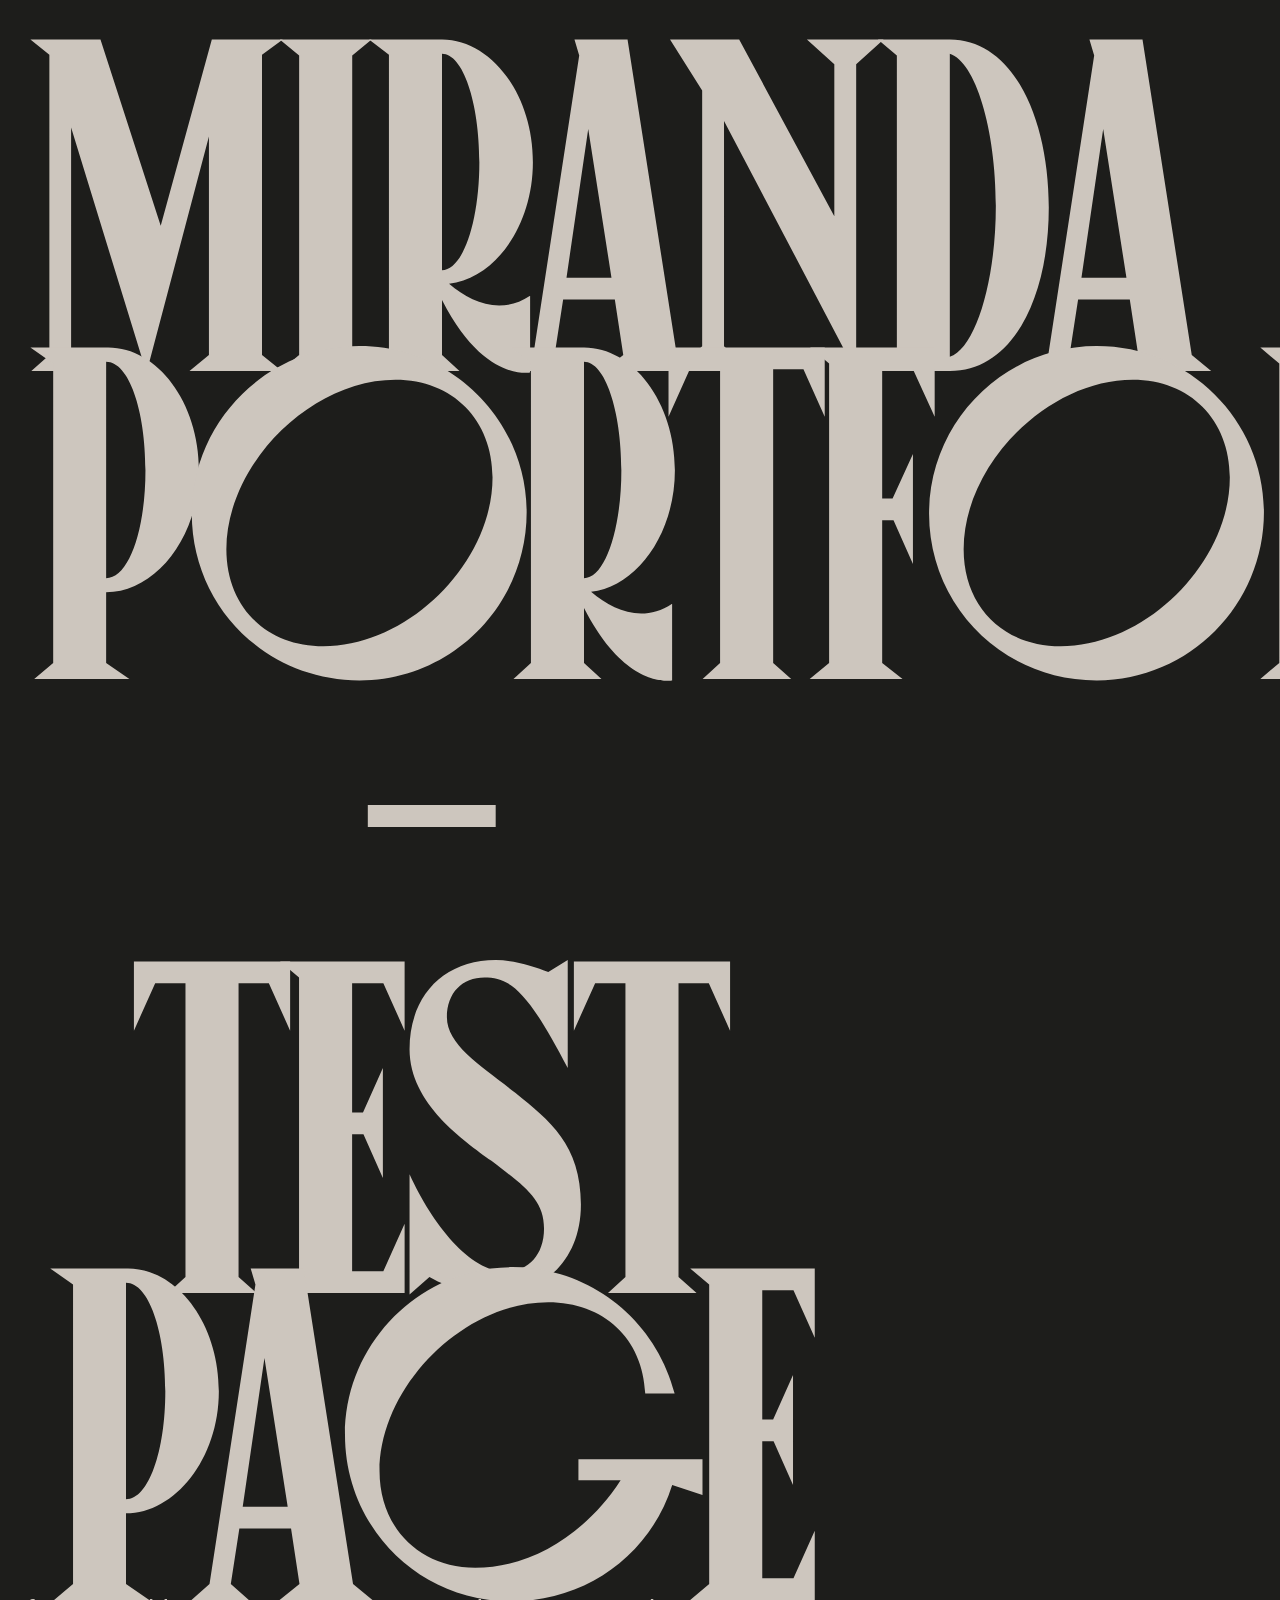
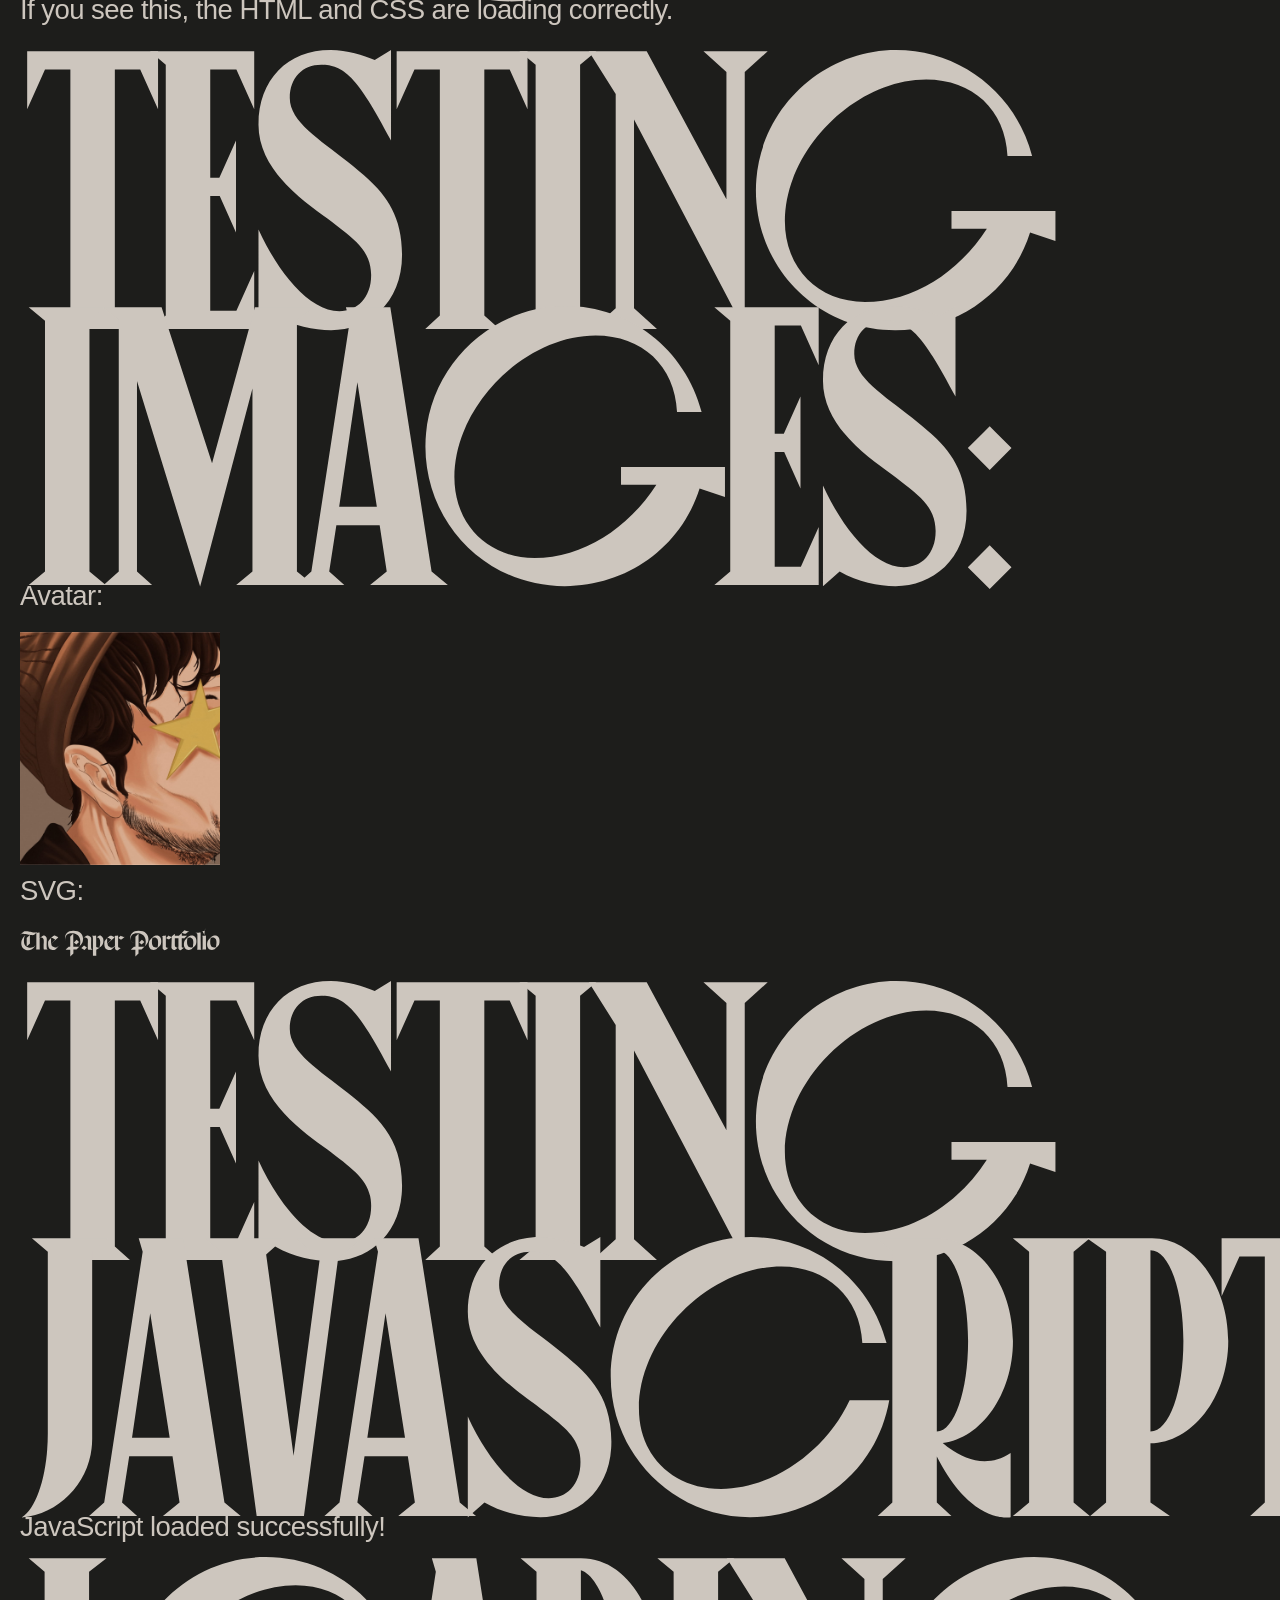
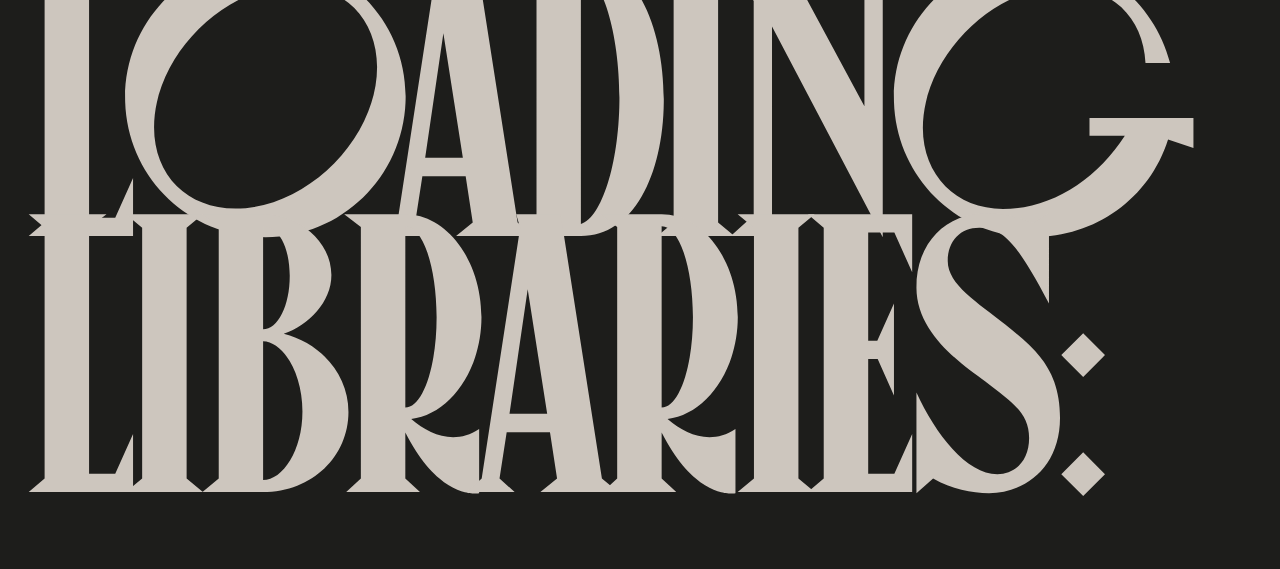
<file: test.html>
<!DOCTYPE html>
<html>
<head>
    <title>Test - Miranda Portfolio</title>
    <link href="./assets/css/miranda-paper-portfolio.webflow.1c78bb630.min.css" rel="stylesheet" type="text/css">
    <style>
        body {
            margin: 0;
            padding: 20px;
            background: #1d1d1b;
            color: #cdc6be;
            font-family: Arial, sans-serif;
        }
        .test-content {
            max-width: 800px;
        }
        img {
            max-width: 200px;
            margin: 10px 0;
        }
    </style>
</head>
<body>
    <div class="test-content">
        <h1>Miranda Portfolio - Test Page</h1>
        <p>If you see this, the HTML and CSS are loading correctly.</p>
        
        <h2>Testing Images:</h2>
        <div>
            <p>Avatar:</p>
            <img src="./assets/images/605c6ce3bc0c7d1cd4ca847e_avatar-star.jpeg" alt="Avatar" />
        </div>
        
        <div>
            <p>SVG:  </p>
            <img src="./assets/images/605d989c371fba72f26870d2_header-w.svg" alt="Header" />
        </div>
        
        <h2>Testing JavaScript:</h2>
        <div id="js-test">JavaScript not loaded</div>
        
        <script>
            document.getElementById('js-test').textContent = 'JavaScript loaded successfully!';
            console.log('Test script executed');
            console.log('GSAP available:', typeof gsap !== 'undefined');
            console.log('jQuery available:', typeof jQuery !== 'undefined');
        </script>
        
        <h2>Loading Libraries:</h2>
        <script src="./assets/vendors/gsap/gsap.min.js"></script>
        <script src="./assets/vendors/jquery/jquery-3.5.1.min.dc5e7f18c8_site=5f2429f172d117fcee10e819.js"></script>
        <script>
            setTimeout(() => {
                console.log('After library load...');
                console.log('GSAP available:', typeof gsap !== 'undefined');
                console.log('jQuery available:', typeof jQuery !== 'undefined');
            }, 1000);
        </script>
    </div>
</body>
</html>
</file>
<file: assets/css/miranda-paper-portfolio.webflow.1c78bb630.min.css>
html{-ms-text-size-adjust:100%;-webkit-text-size-adjust:100%;font-family:sans-serif}body{margin:0}article,aside,details,figcaption,figure,footer,header,hgroup,main,menu,nav,section,summary{display:block}audio,canvas,progress,video{vertical-align:baseline;display:inline-block}audio:not([controls]){height:0;display:none}[hidden],template{display:none}a{background-color:transparent}a:active,a:hover{outline:0}abbr[title]{border-bottom:1px dotted}b,strong{font-weight:700}dfn{font-style:italic}h1{margin:.67em 0;font-size:2em}mark{color:#000;background:#ff0}small{font-size:80%}sub,sup{vertical-align:baseline;font-size:75%;line-height:0;position:relative}sup{top:-.5em}sub{bottom:-.25em}img{border:0}svg:not(:root){overflow:hidden}figure{margin:1em 40px}hr{box-sizing:content-box;height:0}pre{overflow:auto}code,kbd,pre,samp{font-family:monospace;font-size:1em}button,input,optgroup,select,textarea{color:inherit;font:inherit;margin:0}button{overflow:visible}button,select{text-transform:none}button,html input[type=button],input[type=reset]{-webkit-appearance:button;cursor:pointer}button[disabled],html input[disabled]{cursor:default}button::-moz-focus-inner,input::-moz-focus-inner{border:0;padding:0}input{line-height:normal}input[type=checkbox],input[type=radio]{box-sizing:border-box;padding:0}input[type=number]::-webkit-inner-spin-button,input[type=number]::-webkit-outer-spin-button{height:auto}input[type=search]{-webkit-appearance:none}input[type=search]::-webkit-search-cancel-button,input[type=search]::-webkit-search-decoration{-webkit-appearance:none}fieldset{border:1px solid silver;margin:0 2px;padding:.35em .625em .75em}legend{border:0;padding:0}textarea{overflow:auto}optgroup{font-weight:700}table{border-collapse:collapse;border-spacing:0}td,th{padding:0}@font-face{font-family:webflow-icons;src:url([data-uri])format("truetype");font-weight:400;font-style:normal}[class^=w-icon-],[class*=\ w-icon-]{speak:none;font-variant:normal;text-transform:none;-webkit-font-smoothing:antialiased;-moz-osx-font-smoothing:grayscale;font-style:normal;font-weight:400;line-height:1;font-family:webflow-icons!important}.w-icon-slider-right:before{content:""}.w-icon-slider-left:before{content:""}.w-icon-nav-menu:before{content:""}.w-icon-arrow-down:before,.w-icon-dropdown-toggle:before{content:""}.w-icon-file-upload-remove:before{content:""}.w-icon-file-upload-icon:before{content:""}*{box-sizing:border-box}html{height:100%}body{min-height:100%;color:#333;background-color:#fff;margin:0;font-family:Arial,sans-serif;font-size:14px;line-height:20px}img{max-width:100%;vertical-align:middle;display:inline-block}html.w-mod-touch *{background-attachment:scroll!important}.w-block{display:block}.w-inline-block{max-width:100%;display:inline-block}.w-clearfix:before,.w-clearfix:after{content:" ";grid-area:1/1/2/2;display:table}.w-clearfix:after{clear:both}.w-hidden{display:none}.w-button{color:#fff;line-height:inherit;cursor:pointer;background-color:#3898ec;border:0;border-radius:0;padding:9px 15px;text-decoration:none;display:inline-block}input.w-button{-webkit-appearance:button}html[data-w-dynpage] [data-w-cloak]{color:transparent!important}.w-webflow-badge,.w-webflow-badge *{z-index:auto;visibility:visible;box-sizing:border-box;width:auto;height:auto;max-height:none;max-width:none;min-height:0;min-width:0;float:none;clear:none;box-shadow:none;opacity:1;direction:ltr;font-family:inherit;font-weight:inherit;color:inherit;font-size:inherit;line-height:inherit;font-style:inherit;font-variant:inherit;text-align:inherit;letter-spacing:inherit;-webkit-text-decoration:inherit;text-decoration:inherit;text-indent:0;text-transform:inherit;text-shadow:none;font-smoothing:auto;vertical-align:baseline;cursor:inherit;white-space:inherit;word-break:normal;word-spacing:normal;word-wrap:normal;background:0 0;border:0 transparent;border-radius:0;margin:0;padding:0;list-style-type:disc;transition:none;display:block;position:static;top:auto;bottom:auto;left:auto;right:auto;overflow:visible;transform:none}.w-webflow-badge{white-space:nowrap;cursor:pointer;box-shadow:0 0 0 1px rgba(0,0,0,.1),0 1px 3px rgba(0,0,0,.1);visibility:visible!important;z-index:2147483647!important;color:#aaadb0!important;opacity:1!important;width:auto!important;height:auto!important;background-color:#fff!important;border-radius:3px!important;margin:0!important;padding:6px 8px 6px 6px!important;font-size:12px!important;line-height:14px!important;text-decoration:none!important;display:inline-block!important;position:fixed!important;top:auto!important;bottom:12px!important;left:auto!important;right:12px!important;overflow:visible!important;transform:none!important}.w-webflow-badge>img{visibility:visible!important;opacity:1!important;vertical-align:middle!important;display:inline-block!important}h1,h2,h3,h4,h5,h6{margin-bottom:10px;font-weight:700}h1{margin-top:20px;font-size:38px;line-height:44px}h2{margin-top:20px;font-size:32px;line-height:36px}h3{margin-top:20px;font-size:24px;line-height:30px}h4{margin-top:10px;font-size:18px;line-height:24px}h5{margin-top:10px;font-size:14px;line-height:20px}h6{margin-top:10px;font-size:12px;line-height:18px}p{margin-top:0;margin-bottom:10px}blockquote{border-left:5px solid #e2e2e2;margin:0 0 10px;padding:10px 20px;font-size:18px;line-height:22px}figure{margin:0 0 10px}figcaption{text-align:center;margin-top:5px}ul,ol{margin-top:0;margin-bottom:10px;padding-left:40px}.w-list-unstyled{padding-left:0;list-style:none}.w-embed:before,.w-embed:after{content:" ";grid-area:1/1/2/2;display:table}.w-embed:after{clear:both}.w-video{width:100%;padding:0;position:relative}.w-video iframe,.w-video object,.w-video embed{width:100%;height:100%;border:none;position:absolute;top:0;left:0}fieldset{border:0;margin:0;padding:0}button,[type=button],[type=reset]{cursor:pointer;-webkit-appearance:button;border:0}.w-form{margin:0 0 15px}.w-form-done{text-align:center;background-color:#ddd;padding:20px;display:none}.w-form-fail{background-color:#ffdede;margin-top:10px;padding:10px;display:none}label{margin-bottom:5px;font-weight:700;display:block}.w-input,.w-select{width:100%;height:38px;color:#333;vertical-align:middle;background-color:#fff;border:1px solid #ccc;margin-bottom:10px;padding:8px 12px;font-size:14px;line-height:1.42857;display:block}.w-input:-moz-placeholder,.w-select:-moz-placeholder{color:#999}.w-input::-moz-placeholder,.w-select::-moz-placeholder{color:#999;opacity:1}.w-input:-ms-input-placeholder,.w-select:-ms-input-placeholder{color:#999}.w-input::-webkit-input-placeholder,.w-select::-webkit-input-placeholder{color:#999}.w-input:focus,.w-select:focus{border-color:#3898ec;outline:0}.w-input[disabled],.w-select[disabled],.w-input[readonly],.w-select[readonly],fieldset[disabled] .w-input,fieldset[disabled] .w-select{cursor:not-allowed}.w-input[disabled]:not(.w-input-disabled),.w-select[disabled]:not(.w-input-disabled),.w-input[readonly],.w-select[readonly],fieldset[disabled]:not(.w-input-disabled) .w-input,fieldset[disabled]:not(.w-input-disabled) .w-select{background-color:#eee}textarea.w-input,textarea.w-select{height:auto}.w-select{background-color:#f3f3f3}.w-select[multiple]{height:auto}.w-form-label{cursor:pointer;margin-bottom:0;font-weight:400;display:inline-block}.w-radio{margin-bottom:5px;padding-left:20px;display:block}.w-radio:before,.w-radio:after{content:" ";grid-area:1/1/2/2;display:table}.w-radio:after{clear:both}.w-radio-input{margin:4px 0 0;margin-top:1px \9 ;float:left;margin-top:3px;margin-left:-20px;line-height:normal}.w-file-upload{margin-bottom:10px;display:block}.w-file-upload-input{width:.1px;height:.1px;opacity:0;z-index:-100;position:absolute;overflow:hidden}.w-file-upload-default,.w-file-upload-uploading,.w-file-upload-success{color:#333;display:inline-block}.w-file-upload-error{margin-top:10px;display:block}.w-file-upload-default.w-hidden,.w-file-upload-uploading.w-hidden,.w-file-upload-error.w-hidden,.w-file-upload-success.w-hidden{display:none}.w-file-upload-uploading-btn{cursor:pointer;background-color:#fafafa;border:1px solid #ccc;margin:0;padding:8px 12px;font-size:14px;font-weight:400;display:flex}.w-file-upload-file{background-color:#fafafa;border:1px solid #ccc;flex-grow:1;justify-content:space-between;margin:0;padding:8px 9px 8px 11px;display:flex}.w-file-upload-file-name{font-size:14px;font-weight:400;display:block}.w-file-remove-link{width:auto;height:auto;cursor:pointer;margin-top:3px;margin-left:10px;padding:3px;display:block}.w-icon-file-upload-remove{margin:auto;font-size:10px}.w-file-upload-error-msg{color:#ea384c;padding:2px 0;display:inline-block}.w-file-upload-info{padding:0 12px;line-height:38px;display:inline-block}.w-file-upload-label{cursor:pointer;background-color:#fafafa;border:1px solid #ccc;margin:0;padding:8px 12px;font-size:14px;font-weight:400;display:inline-block}.w-icon-file-upload-icon,.w-icon-file-upload-uploading{width:20px;margin-right:8px;display:inline-block}.w-icon-file-upload-uploading{height:20px}.w-container{max-width:940px;margin-left:auto;margin-right:auto}.w-container:before,.w-container:after{content:" ";grid-area:1/1/2/2;display:table}.w-container:after{clear:both}.w-container .w-row{margin-left:-10px;margin-right:-10px}.w-row:before,.w-row:after{content:" ";grid-area:1/1/2/2;display:table}.w-row:after{clear:both}.w-row .w-row{margin-left:0;margin-right:0}.w-col{float:left;width:100%;min-height:1px;padding-left:10px;padding-right:10px;position:relative}.w-col .w-col{padding-left:0;padding-right:0}.w-col-1{width:8.33333%}.w-col-2{width:16.6667%}.w-col-3{width:25%}.w-col-4{width:33.3333%}.w-col-5{width:41.6667%}.w-col-6{width:50%}.w-col-7{width:58.3333%}.w-col-8{width:66.6667%}.w-col-9{width:75%}.w-col-10{width:83.3333%}.w-col-11{width:91.6667%}.w-col-12{width:100%}.w-hidden-main{display:none!important}@media screen and (max-width:991px){.w-container{max-width:728px}.w-hidden-main{display:inherit!important}.w-hidden-medium{display:none!important}.w-col-medium-1{width:8.33333%}.w-col-medium-2{width:16.6667%}.w-col-medium-3{width:25%}.w-col-medium-4{width:33.3333%}.w-col-medium-5{width:41.6667%}.w-col-medium-6{width:50%}.w-col-medium-7{width:58.3333%}.w-col-medium-8{width:66.6667%}.w-col-medium-9{width:75%}.w-col-medium-10{width:83.3333%}.w-col-medium-11{width:91.6667%}.w-col-medium-12{width:100%}.w-col-stack{width:100%;left:auto;right:auto}}@media screen and (max-width:767px){.w-hidden-main,.w-hidden-medium{display:inherit!important}.w-hidden-small{display:none!important}.w-row,.w-container .w-row{margin-left:0;margin-right:0}.w-col{width:100%;left:auto;right:auto}.w-col-small-1{width:8.33333%}.w-col-small-2{width:16.6667%}.w-col-small-3{width:25%}.w-col-small-4{width:33.3333%}.w-col-small-5{width:41.6667%}.w-col-small-6{width:50%}.w-col-small-7{width:58.3333%}.w-col-small-8{width:66.6667%}.w-col-small-9{width:75%}.w-col-small-10{width:83.3333%}.w-col-small-11{width:91.6667%}.w-col-small-12{width:100%}}@media screen and (max-width:479px){.w-container{max-width:none}.w-hidden-main,.w-hidden-medium,.w-hidden-small{display:inherit!important}.w-hidden-tiny{display:none!important}.w-col{width:100%}.w-col-tiny-1{width:8.33333%}.w-col-tiny-2{width:16.6667%}.w-col-tiny-3{width:25%}.w-col-tiny-4{width:33.3333%}.w-col-tiny-5{width:41.6667%}.w-col-tiny-6{width:50%}.w-col-tiny-7{width:58.3333%}.w-col-tiny-8{width:66.6667%}.w-col-tiny-9{width:75%}.w-col-tiny-10{width:83.3333%}.w-col-tiny-11{width:91.6667%}.w-col-tiny-12{width:100%}}.w-widget{position:relative}.w-widget-map{width:100%;height:400px}.w-widget-map label{width:auto;display:inline}.w-widget-map img{max-width:inherit}.w-widget-map .gm-style-iw{text-align:center}.w-widget-map .gm-style-iw>button{display:none!important}.w-widget-twitter{overflow:hidden}.w-widget-twitter-count-shim{vertical-align:top;width:28px;height:20px;text-align:center;background:#fff;border:1px solid #758696;border-radius:3px;display:inline-block;position:relative}.w-widget-twitter-count-shim *{pointer-events:none;-webkit-user-select:none;-ms-user-select:none;user-select:none}.w-widget-twitter-count-shim .w-widget-twitter-count-inner{text-align:center;color:#999;font-family:serif;font-size:15px;line-height:12px;position:relative}.w-widget-twitter-count-shim .w-widget-twitter-count-clear{display:block;position:relative}.w-widget-twitter-count-shim.w--large{width:36px;height:28px}.w-widget-twitter-count-shim.w--large .w-widget-twitter-count-inner{font-size:18px;line-height:18px}.w-widget-twitter-count-shim:not(.w--vertical){margin-left:5px;margin-right:8px}.w-widget-twitter-count-shim:not(.w--vertical).w--large{margin-left:6px}.w-widget-twitter-count-shim:not(.w--vertical):before,.w-widget-twitter-count-shim:not(.w--vertical):after{content:" ";height:0;width:0;pointer-events:none;border:solid transparent;position:absolute;top:50%;left:0}.w-widget-twitter-count-shim:not(.w--vertical):before{border-width:4px;border-color:rgba(117,134,150,0) #5d6c7b rgba(117,134,150,0) rgba(117,134,150,0);margin-top:-4px;margin-left:-9px}.w-widget-twitter-count-shim:not(.w--vertical).w--large:before{border-width:5px;margin-top:-5px;margin-left:-10px}.w-widget-twitter-count-shim:not(.w--vertical):after{border-width:4px;border-color:rgba(255,255,255,0) #fff rgba(255,255,255,0) rgba(255,255,255,0);margin-top:-4px;margin-left:-8px}.w-widget-twitter-count-shim:not(.w--vertical).w--large:after{border-width:5px;margin-top:-5px;margin-left:-9px}.w-widget-twitter-count-shim.w--vertical{width:61px;height:33px;margin-bottom:8px}.w-widget-twitter-count-shim.w--vertical:before,.w-widget-twitter-count-shim.w--vertical:after{content:" ";height:0;width:0;pointer-events:none;border:solid transparent;position:absolute;top:100%;left:50%}.w-widget-twitter-count-shim.w--vertical:before{border-width:5px;border-color:#5d6c7b rgba(117,134,150,0) rgba(117,134,150,0);margin-left:-5px}.w-widget-twitter-count-shim.w--vertical:after{border-width:4px;border-color:#fff rgba(255,255,255,0) rgba(255,255,255,0);margin-left:-4px}.w-widget-twitter-count-shim.w--vertical .w-widget-twitter-count-inner{font-size:18px;line-height:22px}.w-widget-twitter-count-shim.w--vertical.w--large{width:76px}.w-background-video{height:500px;color:#fff;position:relative;overflow:hidden}.w-background-video>video{width:100%;height:100%;object-fit:cover;z-index:-100;background-position:50%;background-size:cover;margin:auto;position:absolute;top:-100%;bottom:-100%;left:-100%;right:-100%}.w-background-video>video::-webkit-media-controls-start-playback-button{-webkit-appearance:none;display:none!important}.w-background-video--control{background-color:transparent;padding:0;position:absolute;bottom:1em;right:1em}.w-background-video--control>[hidden]{display:none!important}.w-slider{height:300px;text-align:center;clear:both;-webkit-tap-highlight-color:transparent;tap-highlight-color:transparent;background:#ddd;position:relative}.w-slider-mask{z-index:1;height:100%;white-space:nowrap;display:block;position:relative;left:0;right:0;overflow:hidden}.w-slide{vertical-align:top;width:100%;height:100%;white-space:normal;text-align:left;display:inline-block;position:relative}.w-slider-nav{z-index:2;height:40px;text-align:center;-webkit-tap-highlight-color:transparent;tap-highlight-color:transparent;margin:auto;padding-top:10px;position:absolute;top:auto;bottom:0;left:0;right:0}.w-slider-nav.w-round>div{border-radius:100%}.w-slider-nav.w-num>div{width:auto;height:auto;font-size:inherit;line-height:inherit;padding:.2em .5em}.w-slider-nav.w-shadow>div{box-shadow:0 0 3px rgba(51,51,51,.4)}.w-slider-nav-invert{color:#fff}.w-slider-nav-invert>div{background-color:rgba(34,34,34,.4)}.w-slider-nav-invert>div.w-active{background-color:#222}.w-slider-dot{width:1em;height:1em;cursor:pointer;background-color:rgba(255,255,255,.4);margin:0 3px .5em;transition:background-color .1s,color .1s;display:inline-block;position:relative}.w-slider-dot.w-active{background-color:#fff}.w-slider-dot:focus{outline:none;box-shadow:0 0 0 2px #fff}.w-slider-dot:focus.w-active{box-shadow:none}.w-slider-arrow-left,.w-slider-arrow-right{width:80px;cursor:pointer;color:#fff;-webkit-tap-highlight-color:transparent;tap-highlight-color:transparent;-webkit-user-select:none;-ms-user-select:none;user-select:none;margin:auto;font-size:40px;position:absolute;top:0;bottom:0;left:0;right:0;overflow:hidden}.w-slider-arrow-left [class^=w-icon-],.w-slider-arrow-right [class^=w-icon-],.w-slider-arrow-left [class*=\ w-icon-],.w-slider-arrow-right [class*=\ w-icon-]{position:absolute}.w-slider-arrow-left:focus,.w-slider-arrow-right:focus{outline:0}.w-slider-arrow-left{z-index:3;right:auto}.w-slider-arrow-right{z-index:4;left:auto}.w-icon-slider-left,.w-icon-slider-right{width:1em;height:1em;margin:auto;top:0;bottom:0;left:0;right:0}.w-slider-aria-label{clip:rect(0 0 0 0);height:1px;width:1px;border:0;margin:-1px;padding:0;position:absolute;overflow:hidden}.w-slider-force-show{display:block!important}.w-dropdown{text-align:left;z-index:900;margin-left:auto;margin-right:auto;display:inline-block;position:relative}.w-dropdown-btn,.w-dropdown-toggle,.w-dropdown-link{vertical-align:top;color:#222;text-align:left;white-space:nowrap;margin-left:auto;margin-right:auto;padding:20px;text-decoration:none;position:relative}.w-dropdown-toggle{-webkit-user-select:none;-ms-user-select:none;user-select:none;cursor:pointer;padding-right:40px;display:inline-block}.w-dropdown-toggle:focus{outline:0}.w-icon-dropdown-toggle{width:1em;height:1em;margin:auto 20px auto auto;position:absolute;top:0;bottom:0;right:0}.w-dropdown-list{min-width:100%;background:#ddd;display:none;position:absolute}.w-dropdown-list.w--open{display:block}.w-dropdown-link{color:#222;padding:10px 20px;display:block}.w-dropdown-link.w--current{color:#0082f3}.w-dropdown-link:focus{outline:0}@media screen and (max-width:767px){.w-nav-brand{padding-left:10px}}.w-lightbox-backdrop{cursor:auto;letter-spacing:normal;text-indent:0;text-shadow:none;text-transform:none;visibility:visible;white-space:normal;word-break:normal;word-spacing:normal;word-wrap:normal;color:#fff;text-align:center;z-index:2000;opacity:0;-webkit-user-select:none;-moz-user-select:none;-ms-user-select:none;-webkit-tap-highlight-color:transparent;background:rgba(0,0,0,.9);outline:0;font-family:Helvetica Neue,Helvetica,Ubuntu,Segoe UI,Verdana,sans-serif;font-size:17px;font-style:normal;font-weight:300;line-height:1.2;list-style:disc;position:fixed;top:0;bottom:0;left:0;right:0;-webkit-transform:translate(0)}.w-lightbox-backdrop,.w-lightbox-container{height:100%;-webkit-overflow-scrolling:touch;overflow:auto}.w-lightbox-content{height:100vh;position:relative;overflow:hidden}.w-lightbox-view{width:100vw;height:100vh;opacity:0;position:absolute}.w-lightbox-view:before{content:"";height:100vh}.w-lightbox-group,.w-lightbox-group .w-lightbox-view,.w-lightbox-group .w-lightbox-view:before{height:86vh}.w-lightbox-frame,.w-lightbox-view:before{vertical-align:middle;display:inline-block}.w-lightbox-figure{margin:0;position:relative}.w-lightbox-group .w-lightbox-figure{cursor:pointer}.w-lightbox-img{width:auto;height:auto;max-width:none}.w-lightbox-image{float:none;max-width:100vw;max-height:100vh;display:block}.w-lightbox-group .w-lightbox-image{max-height:86vh}.w-lightbox-caption{text-align:left;text-overflow:ellipsis;white-space:nowrap;background:rgba(0,0,0,.4);padding:.5em 1em;position:absolute;bottom:0;left:0;right:0;overflow:hidden}.w-lightbox-embed{width:100%;height:100%;position:absolute;top:0;bottom:0;left:0;right:0}.w-lightbox-control{width:4em;cursor:pointer;background-position:50%;background-repeat:no-repeat;background-size:24px;transition:all .3s;position:absolute;top:0}.w-lightbox-left{background-image:url([data-uri]);display:none;bottom:0;left:0}.w-lightbox-right{background-image:url([data-uri]);display:none;bottom:0;right:0}.w-lightbox-close{height:2.6em;background-image:url([data-uri]);background-size:18px;right:0}.w-lightbox-strip{white-space:nowrap;padding:0 1vh;line-height:0;position:absolute;bottom:0;left:0;right:0;overflow-x:auto;overflow-y:hidden}.w-lightbox-item{width:10vh;box-sizing:content-box;cursor:pointer;padding:2vh 1vh;display:inline-block;-webkit-transform:translate(0,0)}.w-lightbox-active{opacity:.3}.w-lightbox-thumbnail{height:10vh;background:#222;position:relative;overflow:hidden}.w-lightbox-thumbnail-image{position:absolute;top:0;left:0}.w-lightbox-thumbnail .w-lightbox-tall{width:100%;top:50%;transform:translateY(-50%)}.w-lightbox-thumbnail .w-lightbox-wide{height:100%;left:50%;transform:translate(-50%)}.w-lightbox-spinner{box-sizing:border-box;width:40px;height:40px;border:5px solid rgba(0,0,0,.4);border-radius:50%;margin-top:-20px;margin-left:-20px;animation:.8s linear infinite spin;position:absolute;top:50%;left:50%}.w-lightbox-spinner:after{content:"";border:3px solid transparent;border-bottom-color:#fff;border-radius:50%;position:absolute;top:-4px;bottom:-4px;left:-4px;right:-4px}.w-lightbox-hide{display:none}.w-lightbox-noscroll{overflow:hidden}@media (min-width:768px){.w-lightbox-content{height:96vh;margin-top:2vh}.w-lightbox-view,.w-lightbox-view:before{height:96vh}.w-lightbox-group,.w-lightbox-group .w-lightbox-view,.w-lightbox-group .w-lightbox-view:before{height:84vh}.w-lightbox-image{max-width:96vw;max-height:96vh}.w-lightbox-group .w-lightbox-image{max-width:82.3vw;max-height:84vh}.w-lightbox-left,.w-lightbox-right{opacity:.5;display:block}.w-lightbox-close{opacity:.8}.w-lightbox-control:hover{opacity:1}}.w-lightbox-inactive,.w-lightbox-inactive:hover{opacity:0}.w-richtext:before,.w-richtext:after{content:" ";grid-area:1/1/2/2;display:table}.w-richtext:after{clear:both}.w-richtext[contenteditable=true]:before,.w-richtext[contenteditable=true]:after{white-space:initial}.w-richtext ol,.w-richtext ul{overflow:hidden}.w-richtext .w-richtext-figure-selected.w-richtext-figure-type-video div:after,.w-richtext .w-richtext-figure-selected[data-rt-type=video] div:after,.w-richtext .w-richtext-figure-selected.w-richtext-figure-type-image div,.w-richtext .w-richtext-figure-selected[data-rt-type=image] div{outline:2px solid #2895f7}.w-richtext figure.w-richtext-figure-type-video>div:after,.w-richtext figure[data-rt-type=video]>div:after{content:"";display:none;position:absolute;top:0;bottom:0;left:0;right:0}.w-richtext figure{max-width:60%;position:relative}.w-richtext figure>div:before{cursor:default!important}.w-richtext figure img{width:100%}.w-richtext figure figcaption.w-richtext-figcaption-placeholder{opacity:.6}.w-richtext figure div{color:transparent;font-size:0}.w-richtext figure.w-richtext-figure-type-image,.w-richtext figure[data-rt-type=image]{display:table}.w-richtext figure.w-richtext-figure-type-image>div,.w-richtext figure[data-rt-type=image]>div{display:inline-block}.w-richtext figure.w-richtext-figure-type-image>figcaption,.w-richtext figure[data-rt-type=image]>figcaption{caption-side:bottom;display:table-caption}.w-richtext figure.w-richtext-figure-type-video,.w-richtext figure[data-rt-type=video]{width:60%;height:0}.w-richtext figure.w-richtext-figure-type-video iframe,.w-richtext figure[data-rt-type=video] iframe{width:100%;height:100%;position:absolute;top:0;left:0}.w-richtext figure.w-richtext-figure-type-video>div,.w-richtext figure[data-rt-type=video]>div{width:100%}.w-richtext figure.w-richtext-align-center{clear:both;margin-left:auto;margin-right:auto}.w-richtext figure.w-richtext-align-center.w-richtext-figure-type-image>div,.w-richtext figure.w-richtext-align-center[data-rt-type=image]>div{max-width:100%}.w-richtext figure.w-richtext-align-normal{clear:both}.w-richtext figure.w-richtext-align-fullwidth{width:100%;max-width:100%;text-align:center;clear:both;margin-left:auto;margin-right:auto;display:block}.w-richtext figure.w-richtext-align-fullwidth>div{padding-bottom:inherit;display:inline-block}.w-richtext figure.w-richtext-align-fullwidth>figcaption{display:block}.w-richtext figure.w-richtext-align-floatleft{float:left;clear:none;margin-right:15px}.w-richtext figure.w-richtext-align-floatright{float:right;clear:none;margin-left:15px}.w-nav{z-index:1000;background:#ddd;position:relative}.w-nav:before,.w-nav:after{content:" ";grid-area:1/1/2/2;display:table}.w-nav:after{clear:both}.w-nav-brand{float:left;color:#333;text-decoration:none;position:relative}.w-nav-link{vertical-align:top;color:#222;text-align:left;margin-left:auto;margin-right:auto;padding:20px;text-decoration:none;display:inline-block;position:relative}.w-nav-link.w--current{color:#0082f3}.w-nav-menu{float:right;position:relative}[data-nav-menu-open]{text-align:center;min-width:200px;background:#c8c8c8;position:absolute;top:100%;left:0;right:0;overflow:visible;display:block!important}.w--nav-link-open{display:block;position:relative}.w-nav-overlay{width:100%;display:none;position:absolute;top:100%;left:0;right:0;overflow:hidden}.w-nav-overlay [data-nav-menu-open]{top:0}.w-nav[data-animation=over-left] .w-nav-overlay{width:auto}.w-nav[data-animation=over-left] .w-nav-overlay,.w-nav[data-animation=over-left] [data-nav-menu-open]{z-index:1;top:0;right:auto}.w-nav[data-animation=over-right] .w-nav-overlay{width:auto}.w-nav[data-animation=over-right] .w-nav-overlay,.w-nav[data-animation=over-right] [data-nav-menu-open]{z-index:1;top:0;left:auto}.w-nav-button{float:right;cursor:pointer;-webkit-tap-highlight-color:transparent;tap-highlight-color:transparent;-webkit-user-select:none;-ms-user-select:none;user-select:none;padding:18px;font-size:24px;display:none;position:relative}.w-nav-button:focus{outline:0}.w-nav-button.w--open{color:#fff;background-color:#c8c8c8}.w-nav[data-collapse=all] .w-nav-menu{display:none}.w-nav[data-collapse=all] .w-nav-button,.w--nav-dropdown-open,.w--nav-dropdown-toggle-open{display:block}.w--nav-dropdown-list-open{position:static}@media screen and (max-width:991px){.w-nav[data-collapse=medium] .w-nav-menu{display:none}.w-nav[data-collapse=medium] .w-nav-button{display:block}}@media screen and (max-width:767px){.w-nav[data-collapse=small] .w-nav-menu{display:none}.w-nav[data-collapse=small] .w-nav-button{display:block}.w-nav-brand{padding-left:10px}}@media screen and (max-width:479px){.w-nav[data-collapse=tiny] .w-nav-menu{display:none}.w-nav[data-collapse=tiny] .w-nav-button{display:block}}.w-tabs{position:relative}.w-tabs:before,.w-tabs:after{content:" ";grid-area:1/1/2/2;display:table}.w-tabs:after{clear:both}.w-tab-menu{position:relative}.w-tab-link{vertical-align:top;text-align:left;cursor:pointer;color:#222;background-color:#ddd;padding:9px 30px;text-decoration:none;display:inline-block;position:relative}.w-tab-link.w--current{background-color:#c8c8c8}.w-tab-link:focus{outline:0}.w-tab-content{display:block;position:relative;overflow:hidden}.w-tab-pane{display:none;position:relative}.w--tab-active{display:block}@media screen and (max-width:479px){.w-tab-link{display:block}}.w-ix-emptyfix:after{content:""}@keyframes spin{0%{transform:rotate(0)}to{transform:rotate(360deg)}}.w-dyn-empty{background-color:#ddd;padding:10px}.w-dyn-hide,.w-dyn-bind-empty,.w-condition-invisible{display:none!important}.wf-layout-layout{display:grid}body{color:#1d1d1b;letter-spacing:-.02em;font-family:Editorial New,sans-serif;font-size:2.15vw;font-weight:300;line-height:2.5vw}h1{text-align:center;letter-spacing:-.05em;text-transform:uppercase;margin-top:0;margin-bottom:0;padding-top:3vw;font-family:Canopee,sans-serif;font-size:37vw;font-weight:400;line-height:24vw}h2{letter-spacing:-.05em;text-transform:uppercase;margin-top:0;margin-bottom:0;padding-top:2.5vw;padding-right:1.2vw;font-family:Canopee,sans-serif;font-size:31vw;font-weight:400;line-height:20vw}h3{letter-spacing:-.04em;text-transform:uppercase;margin-top:0;margin-bottom:0;font-family:Canopee,sans-serif;font-size:3vw;font-weight:400;line-height:3vw}h4{margin-top:0;margin-bottom:0;font-size:3vw;line-height:3vw}h5{margin-top:0;margin-bottom:0;font-size:1.9vw;font-weight:300;line-height:2.3vw}a{color:#1d1d1b;text-decoration:none}ul{margin-top:0;margin-bottom:0;padding-left:0}img{max-width:100%}figure{margin-bottom:0}.body{background-color:transparent}.body.index{background-color:#1d1d1b}.body.work-case,.body.primary,.body.beige{background-color:#cdc6be}.nav{z-index:999;width:100%;justify-content:space-between;align-items:center;margin-bottom:3vw;margin-left:auto;margin-right:auto;display:flex;position:-webkit-sticky;position:sticky;top:0}.nav.work{width:14vh;height:100%;background-color:#cdc6be;border-right:1px solid rgba(0,0,0,.5);flex-direction:column-reverse;margin-bottom:0;margin-left:0;margin-right:0;padding-top:6vh;padding-bottom:6vh;position:fixed;top:0%;bottom:0%;left:0%;right:auto}.nav.default{position:fixed}.nav-block{flex:1;align-items:center;display:flex}.nav-block.r,.nav-block.r.w--current{justify-content:flex-end}.nav-block.l{z-index:3;position:relative}.nav-block.l.work{flex:0 auto}.nav-block.r{z-index:3;position:relative}.nav-block.r.work{flex:0 auto}.nav-head{width:19vh;display:flex;position:relative}.nav-head.w--current{z-index:3;justify-content:center;align-items:center;display:flex}.nav-head.work{width:auto;top:4vh;transform:rotate(90deg)}.main{z-index:2;padding-top:3vw;position:relative}.main.policy{padding:14vh 2vw 2vw;overflow:hidden}.nav-img{width:100%}.nav-img.dark{z-index:2}.nav-img.work{width:auto;height:2.5vh;max-width:none}.nav-img.light{display:none;position:absolute;top:0%;bottom:0%;left:0%;right:0%}.item-img{width:29vw;height:11vw;background-image:url();background-position:50%;background-repeat:no-repeat;background-size:cover}.item-title{text-transform:uppercase;margin-top:.5vw;font-family:Canopee,sans-serif;font-weight:400;line-height:1.3vw}.item-title.cap{margin-top:0;font-size:1.4vw;line-height:1.4vw}.item-title.cap.hor{font-size:3vh;line-height:3vh}.item{max-width:29vw;overflow:hidden}.item.l{margin-right:3vw}.item.fl{margin-right:4vw}.item.fr{margin-left:4vw}.item-desc{max-width:95%;letter-spacing:-.01em;margin-top:1vw;font-family:Editorial New,sans-serif;font-size:1.2vw;font-weight:300;line-height:1.5vw}.item-desc.cap{letter-spacing:-.01em;margin-top:0;margin-left:.2vw}.item-desc.cap.hor{font-size:2.5vh;line-height:3vh}.head-title{letter-spacing:-.05em;text-transform:uppercase;font-family:Canopee,sans-serif;font-size:4.5vw;font-weight:400;line-height:4.5vw}.head-title.set{letter-spacing:-.04em;font-size:5.2vw}.dom{text-transform:uppercase;padding-top:.5vw;font-family:Domaine Display,sans-serif;font-weight:500;line-height:3vw;display:inline-block}.head-desc{text-align:center;letter-spacing:-.03em;margin-top:1vw;font-size:2.6vw;line-height:3vw}.head-desc.left{text-align:left;font-size:2.6vw;line-height:3vw}.s-inner{flex-direction:row;flex:none;justify-content:center;align-items:center;display:flex;position:relative}.s-container{cursor:grabbing;justify-content:flex-start;padding-left:2vw;display:flex;position:relative}.sidebar{width:100%;border-top-color:#000;flex-direction:column;flex:none;justify-content:center;align-items:stretch;padding-top:3vw;display:flex;position:relative;overflow:hidden}.sidebar.f{border-top:1px solid #1d1d1b;flex-direction:row;margin-top:5vw;padding-top:3vw}.sidebar.init{border-top-style:none;border-top-width:1px;padding-top:15vh}.drag-slider-slide{width:45vmin;text-align:right;cursor:grabbing;flex-direction:column;flex:none;justify-content:center;align-items:center;margin-right:50px;display:flex;position:relative;overflow:hidden}.headline{width:29vw;height:100%;text-align:center;border-left:1px solid rgba(29,29,27,.5);border-right:1px solid rgba(29,29,27,.5);flex-direction:column;justify-content:center;align-items:center;padding-left:3vw;padding-right:3vw;position:relative}.headline.f{display:flex;position:relative}.headline.m{margin-right:3vw;display:flex}.headline.set3{width:auto;border-left-style:none;border-right-style:none;flex:1;justify-content:flex-start;align-items:flex-start;margin-right:0;padding-left:0;padding-right:0;display:flex}.app{z-index:2;width:100vw;transform-origin:50% 10%;background-color:#cdc6be;position:relative}.app.scroll{width:auto;background-color:#cdc6be;padding-top:0}.app.awards{flex-direction:column}.app.case{z-index:3}.item-block{margin-top:1vw}.text-span-2{font-family:Domaine Display,sans-serif;font-weight:500}.head-caption{justify-content:flex-start;align-items:flex-start;margin-top:2vw;display:flex}.head-w{float:left;clear:both;flex-direction:column;align-items:flex-start;display:flex;position:relative}.head-wrap{position:relative}.head-embed{position:absolute;top:0;bottom:0;left:0;right:0}.item-img-w{width:28vw;transform-origin:0%;border:1px solid #1d1d1b;border-radius:0;overflow:hidden}.h-inner{justify-content:center;align-items:center;display:flex;overflow:hidden}.h-inner.set1{width:100%;height:40vw;border:1px solid #1d1d1b;position:relative}.h-inner.set2{width:100%;height:35vw;border:1px solid #1d1d1b;margin-top:2vw}.h-inner.set3{width:100%;height:100%}.h-inner.set4{width:100%;height:100%;width:29%;height:22vw;border:1px solid #000;margin-top:0;position:relative;top:1vw}.h-inner.set5{height:99%;border:1px solid #000}.h-inner.set5.star{width:47vw;position:relative;top:1vw}.h-img{width:100%}.h-img.blend{background-color:#e2dedb;background-image:url(../images/604097559eb3c50a15dcf787_avatar-1.jpeg);background-position:42% 37%;background-size:90vw}.h-img.set1,.h-img.set1.blend{background-image:none}.h-img.set2{width:40vw}.h-img.set2.blend{width:auto;height:37vw;max-width:100%}.h-img.blend{background-color:#e2dedb;background-image:url(../images/604097559eb3c50a15dcf787_avatar-1.jpeg);background-position:42% 37%;background-size:90vw}.h-img.set4{width:40vw}.h-img.set4.blend{width:41vw}.h-img.set4.blend.award{width:27vw;max-width:none}.h-img.set4.blend.hat{width:14vw;max-width:none}.h-img.set5.star{width:auto;height:46.5vw;max-width:none}.grid{z-index:3;width:100%;height:100%;opacity:.05;justify-content:center;align-items:center;display:flex;position:fixed;bottom:0}.grid-col{width:4.5vw;height:100%;background-color:#1d1d1b;margin-left:.8vw;margin-right:.8vw}.f-block{justify-content:flex-end;align-items:center;display:flex}.f-block.li{margin-top:5vh;margin-left:.5vw;position:relative;bottom:5vh}.f-li{float:left;text-transform:uppercase;font-family:Canopee,sans-serif;font-size:1.3vw;font-weight:400;line-height:1.5vw}.f-li.ci{margin-left:.1vw;margin-right:.1vw;font-size:2vw}.f-li.ci.w{color:#cdc6be;margin-left:.5vh;margin-right:.5vh;font-size:4vh;line-height:2vh}.f-li.ci.f{margin-left:.5vw;margin-right:.5vw;font-size:3vw}.f-li.new-tab.w{color:#cdc6be;letter-spacing:-.01em;font-size:1.9vh;line-height:1.7vh}.f-li.new-tab.f{font-size:1.5vw}.f-span{letter-spacing:-.02em;font-family:Domaine Display,sans-serif;font-weight:500}.f-span.close{letter-spacing:-.07em}.f-span.space{letter-spacing:-.06em}.f-span.span{position:relative}.f-span.span.aw{letter-spacing:-.02em}.s-grid{cursor:grabbing;justify-content:center;display:flex}.s-block{flex-direction:row;flex:0 auto;justify-content:center;align-items:flex-start;display:flex}.item-t{height:100%;max-width:none;display:block}.item-tw{height:1.5vw;align-items:center;display:flex}.bef{letter-spacing:-.089em}.head-mask{justify-content:center;align-items:center;display:none;position:absolute;top:0%;bottom:0%;left:0%;right:0%}.head-ico{width:10vw}.m-head{float:left;margin-left:1vw}.m-head.sub{margin-left:0}.m-head.shape{color:#cdc6be;letter-spacing:-.045em;color:#cdc6be;letter-spacing:-.045em;background-color:#1d1d1b;margin-left:0;padding:2vw 2vw .3vw 1vw;font-size:26.4vw}.m-head.shape.b{font-size:25.4vw}.m-head.shape{color:#cdc6be;letter-spacing:-.045em;background-color:#1d1d1b;margin-left:0;padding:2vw 2vw .3vw 1vw;font-size:26.4vw}.m-head.shape.b{font-size:25.4vw}.h-block{float:left;display:flex}.h-block.sub{clear:both;flex:1;padding-right:2vw}.m-span{letter-spacing:-.03em;font-family:Domaine Display,sans-serif;font-weight:500}.page{width:100vw}.page.content{width:330vw;height:100vh;background-color:#cdc6be;padding-left:15vh;display:flex;overflow:hidden}.block{position:relative}.h-head{padding-top:1vw;font-size:7.8vw;line-height:6vw}.h-head.sub{font-size:14vw;line-height:10vw}.h-head.ex{padding-right:0;font-size:8.5vw;line-height:6.6vw}.h-head.sub-2{padding-right:0;font-size:14.7vw;line-height:10vw}.h-head.s{padding-right:0;font-size:7.6vw}.h-head.s-1{padding-right:0;font-size:8.2vw}.h-head.s-1.aw{font-size:13.67vw;line-height:9vw}.h-desc{float:left;clear:both;margin-top:2.5vw;position:relative}.txt{max-width:97%;font-size:2vw;line-height:2.5vw}.m-row{width:100%;justify-content:space-between;padding:3.5vw 0 3vw;display:flex;position:relative}.m-col{flex:0 auto}.m-init{letter-spacing:-.03em;font-family:Editorial New,sans-serif;font-size:1.7vw;font-weight:300;line-height:2vw}.m-title{letter-spacing:-.045em;font-family:Canopee,sans-serif;font-size:5vw;line-height:5vw}.m-numb{float:left;margin-left:.5vw;font-family:Germgoth;font-size:11vw;font-weight:400;line-height:6vw}.m-inner{float:left;text-align:center}.m-wrap{justify-content:center}.h-description{border-left:1px solid #1d1d1b;flex:0 auto;padding-left:2.5vw}.h-description.mobile{display:none}.under{text-decoration:underline}.divs{z-index:-1;flex-direction:column;justify-content:flex-end;position:absolute;top:auto;bottom:0%;left:0%;right:0%}.divs.set3{bottom:-.9vw}._w-head{color:#cdc6be;text-align:left;background-color:#1d1d1b;padding-bottom:.5vw;padding-right:1.5vw;font-size:24vh;line-height:17vh;display:inline-block}._w-head.up{padding:2.5vh 1.5vh 1vh 1vh}._w-head.down{margin-top:1.5vh;padding:2.5vh 1.5vh .4vh 1vh}.span{letter-spacing:-.09em}.span.close{letter-spacing:-.1em}.span.space-3{letter-spacing:-.03em}.tag{height:100%;float:left;background-color:#1d1d1b;display:block}.col-e.dash{padding:2.5vw 2vw 2.5vw 2.5vw;display:inline-block}.nav-link{cursor:pointer;flex-direction:row;align-items:stretch;display:block;position:relative}.nav-link.w--current{flex:0 auto}.tag-w{height:1.67vw;display:inline-block}.tag-w.vh{height:3vh;margin-left:1vh;margin-right:1vh}.f-stamp{width:1.7vw;margin-left:1vw}.f-stamp.p{width:11vw;position:relative;left:1.1vw}.p-h2{padding-top:1.5vw;font-size:13vw;line-height:8vw;display:inline-block}.p-h2.bg{color:#cdc6be;background-color:#1d1d1b;padding:2.5vw 1.5vw .7vw 1vw;font-size:17vw;line-height:11vw}.p-h2.b{font-size:19vw;line-height:13vw;display:block}.flex{display:flex}.flex.float{align-items:flex-start}.flex.center{align-items:center;margin-top:2.5vw}.flex.space{height:2vw;margin-top:.5vw;overflow:hidden}.aw-wrap{width:100%}.aw-desc{letter-spacing:-.02em;font-size:1.8vw;line-height:2.3vw;text-decoration:underline}.aw-desc.s4{letter-spacing:-.03em;flex:0 auto;font-size:2.2vw;line-height:2.8vw;display:block}.aw-desc.s3,.aw-desc.s2,.aw-desc.s1{letter-spacing:-.03em;flex:0 auto;font-size:2.2vw;line-height:3vw}.aw-block{width:40vw;height:36vw;cursor:pointer;background-color:#cdc6be;border:2.5px solid #000;border-radius:.8vw;flex-direction:column;flex:none;justify-content:space-between;padding:2.5vw 3vw 3vw;display:flex;position:relative}.aw-block.s-1{height:25vw;box-shadow:-4px 4px 6px rgba(29,29,27,.2)}.aw-block.s-2{height:25vw;transform:translate(-22vw);box-shadow:-5px 3px 6px rgba(29,29,27,.2)}.aw-block.s-3{height:25vw;transform:translate(-43vw);box-shadow:-4px 4px 6px rgba(29,29,27,.2)}.aw-block.s-4{height:25vw;transform:translate(-65vw);box-shadow:-4px 4px 6px rgba(29,29,27,.2)}.aw-block.testimonial{width:38vw;height:auto}.aw-box{width:3vw;height:3vw;border:1px solid #1d1d1b;border-radius:50%;overflow:hidden}.aw-info{margin-left:1vw}.cover{width:100%;height:100vh;text-align:center;position:absolute;overflow:hidden}.c-inner{width:100%;height:100%;background-image:url();background-position:40% 20%;background-repeat:no-repeat;background-size:100vw}.c-inner.blend{background-color:#cdc6be;background-position:50%;background-size:cover;position:relative}.pr-title{width:100%;max-width:none;display:inline-block}.marquee{width:100%;height:11vw;max-width:none;border-top:1px solid #1d1d1b;border-bottom:1px solid #1d1d1b;align-items:center;display:flex;overflow:hidden}.ex-col{width:42vw;flex:0 auto}.case-awards{justify-content:space-between;align-items:flex-start;padding-left:3vw;padding-right:3vw;display:flex;position:relative}.aw-col{border-top:1px solid #1d1d1b;flex:1;padding-top:7vw;position:relative}.aw-col.left{border-top-style:none;flex:0 auto;padding-bottom:8vw}.aw-col.right{width:auto;border-top-style:none;flex:0 auto;display:block;position:relative}.aw-col.c{width:37%;border-top-style:none;flex:0 auto}.aw-img{width:30vw;filter:blur(3px)saturate(80%);position:relative;left:-5.3vw}.aw-tag{height:100%;display:flex}.aw-list{font-size:1.8vw;line-height:2.5vw}.aw-row{margin-bottom:4vw}.aw-row.pr{flex-direction:column;display:flex}.aw-tag-w{height:3vw;margin-bottom:3vw;display:inline-block}.aw-item{margin-bottom:2vw;position:relative}.aw-thumb{width:100%}.aw-inner{z-index:0;padding:.7vw;position:absolute;top:0%;bottom:0%;left:0%;right:0%}.pw-inner{height:100%;border-radius:.3vw}.pw-wrap{height:68vw;flex:1;margin-left:4vw;position:relative;overflow:hidden}.pw-wrap.blend{height:auto;background-color:#cdc6be;border:1px solid #000}.pw-img{height:100%;background-image:url();background-position:50%;background-repeat:no-repeat;background-size:cover}.pw-img.blend{background-color:#ece9e6}.c-ripped{z-index:1;width:100%;height:60vw;background-image:url(../images/6155c07f1c37174850256cab_patch.svg);background-position:50%;background-repeat:no-repeat;background-size:cover;position:absolute;top:auto;bottom:-43.2vw;left:0%;right:0%;overflow:hidden}.pr-info-w{width:50%}.c-0{height:100vh;flex-direction:column;align-items:flex-start;padding-top:6vh;padding-left:6vh;padding-right:20vh;display:flex}.c-1{width:auto;height:100vh;display:flex}.brands-list-item{width:31vh;height:100%;border-left:.5px solid rgba(0,0,0,.3);border-right:.5px solid rgba(0,0,0,.3);justify-content:center;align-items:center;position:relative}.source-img{width:30vh;transform-origin:50%;text-align:right;display:flex;transform:rotate(90deg)}.brands-list{flex-direction:column;display:none}.brand-list-item-info{width:222vh;position:relative;left:-117.8vh;transform:rotate(270deg)}.brand-wrap{height:100vh}.brand-list{display:flex}.brand-item{flex-direction:column;justify-content:space-between;align-items:center}.brand-year{justify-content:center;align-items:center;font-size:2.5vh;line-height:3vh;display:flex}.brand-title{height:100%;justify-content:center;align-items:center}.brand-title-w{width:43vh;height:6.3vh;transform:rotate(90deg)}.wr-mode{display:none}.brand-link{flex-direction:row;justify-content:space-between;align-items:center;display:flex;position:relative}.brand-inner{width:18vh;height:100vh;opacity:1;cursor:pointer;border-left:.5px solid rgba(0,0,0,.3);border-right:.5px solid rgba(0,0,0,.3);flex-direction:column;justify-content:space-between;align-items:center;padding-top:24vh;padding-bottom:8vh;transition:background-color .2s ease-in-out;display:flex;position:relative}.brand-inner:hover{background-color:#d3cbc2}.book-wrap{width:0;height:100vh;opacity:1;transform-origin:0%;border-right:1px solid rgba(29,29,27,.3);flex-direction:column;justify-content:space-between;align-items:center;padding-top:6vh;transition:width .5s cubic-bezier(.645,.045,.355,1);display:flex;position:relative;overflow:hidden}.book-title-w{width:40vh;text-align:center;justify-content:center;align-items:center;margin-top:4vh;margin-left:0;margin-right:0;display:flex}.book-img-w{border-top:1px solid rgba(29,29,27,.3);justify-content:center;margin-top:8vh;margin-left:0;margin-right:0;display:flex;overflow:hidden}.brand-bg{z-index:-1;width:100%;height:100%;opacity:0;background-color:#beb5ab;position:absolute;top:0%;bottom:0%;left:0%;right:0%}.drop-in.up{max-width:83vw;margin-top:4vh}.drop-in.up.desktop{max-width:none}.drop-in.up.mobile{display:none}.drop-wrap{margin-top:7vh}.c-2{width:auto;height:100%;flex-direction:row;align-items:flex-start;padding:6vh 10vh 6vh 20vh;display:flex}.c2-col{height:100%}.c2-col.r{border-left:1px solid rgba(0,0,0,.4);padding-left:6vh}.c2-col.l{flex-direction:column;display:flex}.c2-head{font-size:22vh;line-height:17vh}.c2-desc{margin-top:3vh;font-size:4vh;line-height:5vh}.c2-desc.mob{display:none}.cta-h{width:100%;height:16vh;background-color:#d3cbc2;border:1px solid rgba(29,29,27,.5);border-radius:50%;justify-content:center;align-items:center;margin-top:3vh;display:flex;position:relative}.cta-h.new-tab{overflow:hidden}.cta-h.work{width:42%;height:15vw;flex:0 auto;overflow:hidden}.cta-h.home{width:100%;height:13vw;flex:0 auto;overflow:hidden}.cta-text{letter-spacing:-.04em;font-family:Canopee,sans-serif;font-size:7vh;font-weight:400;line-height:7vh}.cta-text.work{text-transform:uppercase;font-size:6vw;line-height:6vw}.book-title{width:100%;height:auto;max-width:none}.book-quote-w{max-width:40vh;min-width:50vh;white-space:normal;justify-content:center;align-items:center;margin-top:5vh}.book-title__tags{width:75vh;text-align:center;justify-content:center;margin-bottom:2vh;display:flex}.new{color:#cdc6be;font-family:Canopee,sans-serif;font-size:1.5vw;font-weight:400;line-height:1.5vw}.new.vh{font-size:3vh;line-height:3vh}.new-w{background-color:#c03f13;padding:.1vw .2vw 0}.new-w.vh{border-radius:.7vh;margin-bottom:2vh;padding:.6vh .4vh .7vh .2vh}.l-h1{color:#cdc6be;text-align:left;background-color:#1d1d1b;padding-top:2.5vw;padding-left:.5vw;font-size:24vw;line-height:17vw}.text-big{letter-spacing:-.03em;margin-top:3vw;font-size:4vw;line-height:4.7vw}.text-big.nf{flex:1;margin-top:2vw;font-size:5.5vh;line-height:6.6vh}.l-grid{grid-column-gap:3vw;grid-row-gap:3vw;grid-template-rows:auto;grid-template-columns:1fr 1.25fr 1fr;grid-auto-columns:1fr;margin-top:5vw;display:grid}.l-h2{margin-bottom:2vw;padding-top:0;font-size:7vw;line-height:5vw}.l-h2.p1{padding-right:0;font-size:7vw;line-height:6vw}.l-h2.p2{font-size:6vw;line-height:5vw}.l-h2.gr-2{padding-top:.5vw;font-size:5vw;line-height:4vw}.l-h2.gl5{font-size:6.2vw;line-height:5vw}.l-h2.gl6{font-size:5.5vw;line-height:4.2vw}.l-h2.gl7{font-size:5.8vw;line-height:5vw}.l-h2.gl-0{font-size:5.6vw;line-height:4.5vw}.l-block{width:41vw;border-right:1px solid rgba(0,0,0,.5);padding-right:3vw}.l-block.gr-1{width:23vw;border-right-style:none;padding-right:0}.l-block.gl-1{width:25vw}.l-way{width:31vw;height:40vw;justify-content:center;align-items:center;display:flex;overflow:hidden}.l-way.left{background-color:#cdc6be;justify-content:flex-end;align-items:flex-end}.l-way.left.gl-1{width:38vw}.l-way.gl-2{width:23vw;height:28vw;background-color:#cdc6be;justify-content:flex-start;align-items:flex-end;margin-top:3vw}.l-way.gl-3{width:100%;height:27vw;background-color:#cdc6be;justify-content:center;align-items:center;margin-top:3vw}.l-way.gl-4{width:38vw;background-color:#cdc6be;justify-content:center;align-items:center;margin-top:3vw}.l-way.gl-7{width:23vw;height:20vw;background-color:#cdc6be;justify-content:flex-start;align-items:center;margin-top:3vw}.space{margin-top:3vw}.new-w-2{background-color:#c03f13;padding:.1vw .2vw 0}.new-w-2.sp{border-radius:.2vw;margin-left:.5vw;padding:.1vw .25vw 0}.new-2{color:#cdc6be;font-family:Canopee,sans-serif;font-size:1.2vw;font-weight:400;line-height:1.5vw}.div-2{width:100%;height:1px;opacity:.3;background-color:#1d1d1b;margin-top:8vw;position:relative;bottom:2vw}.div-2._0{margin-bottom:10vw}.div-2._1{margin-bottom:12vw}.h-grid{width:100%;grid-column-gap:3vw;grid-row-gap:4vw;grid-template:"Area-4 Area-4 Area-4""Area-2 Area-3 Area-3""Area Area Area""Area-5 Area-5 Area-6""Area-11 Area-11 Area-11""Area-9 Area-9 Area-10""Area-8 Area-8 Area-8"/1fr 1fr 1fr;grid-auto-columns:1fr;padding-left:2vw;padding-right:2vw;display:grid}.head{color:#cdc6be;text-align:left;background-color:#1d1d1b;padding:4.5vw 1vw 1vw;font-size:36.6vw}.head.set2{padding-top:3vw;padding-bottom:2vw;padding-right:3vw;font-size:30vw}.head.award{padding-top:3.5vw;padding-bottom:2.5vw;padding-right:3vw;font-size:38.8vw;line-height:27vw}.head.ab{padding:3.5vw 3vw 0 .8vw;font-size:33vw;line-height:23vw}.head._404{padding-top:4vw;padding-bottom:1.5vw;font-size:23vw;line-height:14vw}.head.h{padding-bottom:3vw;font-size:37vw}.h-item{display:block;position:relative}.h-item.r-bord{border-right:1px solid rgba(29,29,27,.5);padding-right:3vw;display:block}.h-item.h1{margin-bottom:0;display:block}.h-item.flex.demo{display:flex}.h-item.awards{border-top:1px solid #1d1d1b;border-bottom:1px solid #1d1d1b}.h-item.aside{padding-top:2vw}.h-drop{width:100%;margin-top:3vw}.h-drop.left{width:103%}.aw-name{letter-spacing:-.03em;text-transform:uppercase;margin-bottom:.2vw;font-family:Canopee,sans-serif;font-size:2.2vw;font-weight:400;line-height:2vw}.aw-role{letter-spacing:-.01em;font-size:1.4vw;line-height:1.3vw}.link{text-decoration:underline}.aw-block-w{align-content:flex-start;display:flex}.aw-before{width:100%;height:89%;flex:0 auto;padding-top:3vw;display:none;position:absolute}.aw-before.s4{display:none}.aw-line{height:1px;background-color:#1d1d1b;margin-bottom:3.7vw}.aw-qa{width:9vw}.aw-face{justify-content:flex-start;align-items:flex-start;padding-left:6vw;position:absolute;top:0%;bottom:0%;left:0%;right:0%}.aw-content{height:100%;flex-direction:column;justify-content:space-between;display:flex;position:relative}.aw-infos{display:flex}.aw-infos.center{align-items:center;margin-top:2.5vw}.aw-infos.center.h{margin-top:4.5vw;position:absolute;bottom:0}.postage{width:21vw;max-width:30vw;float:right}.stamp-w{float:right;position:absolute;top:-2%;bottom:auto;left:auto;right:0%}.h-col{width:70%}.h-col.left{width:65%;height:100%;border-right:1px solid #1d1d1b;flex-direction:column;justify-content:space-between;padding-right:3vw;display:flex}.h-col.right{width:35%;padding-left:3vw;display:block}.h-col.half.r{justify-content:flex-end;display:flex}.h5{margin-top:3vw;font-size:2.15vw;line-height:2.5vw}.h5.h3{letter-spacing:-.02em;text-transform:none;font-family:Editorial New,sans-serif;font-weight:300}.h-info-w{margin-top:0;margin-bottom:3vw;display:flex}.h-info-col{border-left:1px solid #000;flex:1;align-items:flex-end;padding-left:3vw}.h-row{width:100%;height:47vw;justify-content:space-between;display:flex}.h-row.sp{height:auto;margin-top:2vw}.h-inn{display:flex}.h-inn.sp{margin-top:2vw}.nav-line{width:2rem;height:2px;background-color:#1d1d1b;margin-top:.1vw;display:flex;position:relative}.nav-line.bottom{margin-top:.19rem}.nav-line.up{margin-top:0}.menu{z-index:2;width:100vw;height:100vh;background-color:#1d1d1b;flex-direction:column;grid-template-rows:auto auto;grid-template-columns:1fr 1fr;grid-auto-columns:1fr;justify-content:space-between;align-items:center;padding-top:15vh;display:none;position:fixed;top:0%;bottom:0%;left:0%;right:0%;overflow:hidden}.menu-title{color:#cdc6be;padding-top:3vh;padding-right:2vh;font-size:30vh;line-height:20vh;transition:letter-spacing .3s ease-in-out}.menu-title:hover{color:#beb5ab;letter-spacing:-.03em}.menu-title.m2{padding-top:4vh}.menu-link{justify-content:center;align-items:center;position:relative;overflow:hidden}.menu-link.m1{margin-left:7vw;margin-right:7vw;display:flex}.menu-link.m1.w--current{margin-left:auto;margin-right:auto}.menu-link.m2{margin-left:auto;margin-right:auto;display:flex}.menu-link.m3{display:flex}.menu-link.m2{margin-left:7vw;margin-right:7vw;display:flex}.menu-w{text-align:center;flex-direction:column;display:flex;position:relative}.menu-w._w-2{top:-3vh}.menu-line{z-index:2;height:1px;opacity:.5;position:absolute;top:auto;bottom:0%;left:0%;right:0%;overflow:hidden}.menu-face{width:100%;height:100%;background-color:#1d1d1b;position:absolute;top:0%;bottom:0%;left:0%;right:0%}.menu-side{width:100%;height:100%;background-color:#cdc6be;display:none;position:absolute;top:0%;bottom:0%;left:0%;right:0%}.m-active{width:100%;height:1.5vh;transform-origin:0%;background-color:#c03f13;display:none;position:absolute}.m-active.work{display:none}.gl-canvas{position:absolute}.n-text{letter-spacing:0;font-size:1.8vh;line-height:2vh}.footer{z-index:0;padding:3vw 2vw 2vw;position:relative}.f-title{letter-spacing:-.03em;text-transform:uppercase;padding-top:.3vw;font-family:Canopee,sans-serif;font-size:1.6vw;font-weight:400;line-height:1.3vw;display:inline-block}.f-year{margin-left:.5vw;font-size:1.5vw;line-height:1.4vw;display:none;position:relative;top:.2vw}.f-info{justify-content:space-between;margin-top:2vw;display:flex;position:relative}.f-news{letter-spacing:-.04em;font-size:6vw;font-weight:300;line-height:8vw}.f-col{align-items:center;display:flex}.f-link{font-size:1.3vw;line-height:1.4vw;position:relative}.legal-w{margin-left:.8vw}.div-block-34{width:17vh;position:absolute;top:auto;bottom:.1vh;left:auto;right:-3.1vh}.aw-1{width:100%;padding:15vh 2vw 3vw;display:flex}.right{width:20vw;padding-right:0;display:none;position:absolute;top:0;right:0}.marquee-text{color:#cdc6be;padding-top:.5vw;font-family:Canopee,sans-serif;font-size:6vw;font-weight:400;line-height:4vw}.marquee-link{background-color:#1d1d1b;margin-left:1.5vw;padding:.5vw .8vw .8vw;position:relative;bottom:.4vw}.marquee-content{align-items:center;margin-right:2vw;display:flex}.marquee--inner{width:300%;margin-top:0;margin-bottom:0}.lig-on{display:none}.aw-3{padding:2vw}.aw-pattern{display:flex}.aw-partner{margin-top:3vw}.aw-eyebrow{font-size:1.5vw;line-height:1.5vw}.aw-eyebrow.slide{margin-left:2vw;display:inline-block}.aw-eyebrow.small{letter-spacing:-.01em;font-size:1.2vw}.aw-eyebrow.big{font-size:2vw;line-height:2.3vw}.aw-eyebrow.nf{margin-bottom:1vw;font-size:1.4rem;line-height:2rem}.aw3-head{letter-spacing:-.03em;padding-top:.5vw;font-size:5.5vw;line-height:5vw}.aw3-wrap{margin-top:1vw}.aw3-wrap.mobile{display:none}.aw-grid{grid-column-gap:3vw;grid-row-gap:0vw;grid-template-rows:auto;grid-template-columns:1fr 1fr;grid-auto-columns:1fr;margin-top:3vw;display:grid}.aw-column{height:45vw;flex:1;justify-content:center;align-items:center;display:flex;overflow:hidden}.aw-column.ri,.aw-column.le{border:1px solid #1d1d1b}.nav-inner{width:100%;height:10.8vh;background-color:#cdc6be;flex-direction:row;justify-content:space-between;padding:4vh 2vw;transition:transform .4s cubic-bezier(.65,0,.35,1);display:flex}.img.trust{width:55vw;max-width:none}.img.star{width:49vw;max-width:none}.img.aw-slider{height:100%}.policy-img{width:70vw;max-width:none;filter:grayscale()}.policy-img.blend{max-width:60vw}.policy-img.blend.gl2{width:40vw;position:relative;left:-7vw}.policy-img.blend.gl-3{width:30vw;position:relative;left:2vw}.policy-img.blend.gl-4{width:50vw;filter:contrast(122%)grayscale();position:relative;left:-5.6vw}.policy-img.blend.gl7{width:25vw;position:relative;left:-1.1vw}.l-inner.gl-2{margin-top:3vw}.p-end{margin-top:4vw}.s-border{width:96%;height:1px;-webkit-text-fill-color:inherit;background-color:rgba(29,29,27,.3);background-clip:border-box;margin-left:auto;margin-right:auto;position:absolute;top:0%;bottom:auto;left:0%;right:0%}.upcoming-text{letter-spacing:-.01em;text-transform:none;margin-bottom:1.5vh;font-size:2vh;line-height:2vh}.upcoming-text.left{margin-right:.5vw}.upcoming-wrap{height:100%}.upcoming-list{height:100%;flex-direction:column;justify-content:space-between;padding-right:6vh}.upcoming-item{height:100%;flex-direction:column;justify-content:space-between;display:flex}.upcoming-img__wrap{width:58vh;height:42vh;border:2px solid #1d1d1b;justify-content:center;align-items:center;display:flex;overflow:hidden}.upcoming-img-2{width:60vh;max-width:none}.upcoming-content{width:100%}.upcoming-inn{height:100%;max-width:none}.arrow{z-index:2;width:10vw;position:absolute;left:-17.8vw}.arrow.case{width:16vw}.book-image{width:110vh;max-width:none}.brand-wrap__touch{display:none}.upcoming-title{height:9vh;margin-top:1vw;display:inline-block}.div-block-41{flex-direction:column;display:flex}.aw-2{width:100%;padding-bottom:2vw;padding-left:2vw;padding-right:2vw}.aw2-head{padding-top:1vw;font-size:11vw;line-height:8vw;display:inline-block}.publications{margin-top:2vw;overflow:hidden}.div-block-44{border-bottom:1px solid rgba(29,29,27,.3);justify-content:space-between;padding-top:1vw;padding-bottom:2vw;display:flex}.article-item{grid-column-gap:2vw;grid-row-gap:2vw;border-bottom:1px solid rgba(29,29,27,.3);grid-template-rows:auto auto;grid-template-columns:1fr 1fr 1fr;grid-auto-columns:1fr;padding-top:2vw;padding-bottom:3vw;position:relative;left:-1vw}.article-grid{grid-template-rows:auto auto;grid-template-columns:1fr 1fr 1fr;grid-auto-columns:1fr;display:grid}.pub-numb__wrap{align-items:center;display:flex}.numb{text-align:center;font-size:3.3vw;line-height:3.6vw}.pub-link{display:flex}.pub-link.new-tab{align-items:flex-end}.pub-source{letter-spacing:0;font-size:1vw;line-height:1vw}.pub-source.line{margin-left:.3vw;margin-right:.3vw}.article-header{height:1.4vw;justify-content:flex-start;align-items:center;margin-bottom:.8vw;display:flex;position:relative}.article-block{margin-left:1vw;position:relative;left:5.5vw}.article-title{letter-spacing:-.04em;font-size:3vw;font-weight:500;line-height:3vw}.bracket-reflect{display:none}.article-title__wrap{max-width:78%;display:inline-block}.div-block-45{justify-content:flex-start;align-items:center;margin-right:.8vw;display:flex}.pub-ico{height:2.5vw;max-width:none}.article-aside{width:5.5vw;height:6vw;justify-content:flex-end;align-items:flex-end;display:flex;position:absolute;overflow:hidden}.pub-trigger{width:4.3vw;height:4.3vw;background-color:#beb5ab;border:1px solid #1d1d1b;border-radius:50%;justify-content:center;align-items:center;display:flex;position:absolute;top:auto;bottom:-5vw;left:1.1vw;right:0%}.pub-ico__hover{height:3vw;justify-content:center;align-items:center;display:flex}.pub-img{height:100%;max-width:none}.aw3-line{display:inline-block}.aw3-line.comma{margin-left:.6vw;margin-right:.6vw}.aw3-line.final{margin-left:1vw}.aw3-client{color:#cdc6be;background-color:#1d1d1b;padding:.5vw .8vw .2vw .5vw;font-size:6.5vw;line-height:5.5vw;display:inline-block}.aw3-client__wrap{display:inline-block}.aw3-inner{justify-content:space-between;display:flex}.aw3-inner.lower{flex-direction:row;justify-content:flex-start;align-items:flex-start}.scratch{z-index:2;width:102%;max-width:none;position:absolute;bottom:0%;left:0%;right:0%}.book-desc{text-align:center;letter-spacing:-.01em;font-size:2.8vh;line-height:3vh}.paper-background{z-index:998;opacity:.3;background-image:url(../images/614f353f1e11a6a7afdd8b74_6059a3e2b9ae6d2bd508685c_pt-texture-2.jpg);background-position:50%;background-size:auto;position:absolute;top:0%;bottom:0%;left:0%;right:0%}.drop-wrapper{max-width:50rem}.case-intro{width:100%;height:100vh;position:relative;top:0%;bottom:0%;left:0%;right:0%}.ripped-wrap{position:absolute;top:60%;bottom:auto;left:0%;right:0%}.pr-info{z-index:1;width:100%;height:100%;justify-content:center;align-items:center;padding-top:50vh;display:flex;position:absolute;top:auto;bottom:0%;left:0%;right:0%}.pr-title__wrap{width:60vw;position:relative;bottom:15vh}.pr-title__bar{width:100%;align-items:center;padding:.8vw 3vw;display:flex;position:absolute;top:auto;bottom:0%;left:0%;right:0%}.bar-wrap{flex:1}.bar-wrap.left{margin-top:2vh;display:flex}.bar-wrap.center{flex:0 auto;grid-template-rows:auto;grid-template-columns:1fr 1fr;grid-auto-columns:1fr;justify-content:center;align-items:center;display:flex}.bar-wrap.ri{justify-content:flex-end;align-items:center;margin-top:2vh;display:flex}.bar-field{height:100%;max-width:none}.bar-field__wrap{height:3.33vh;margin-left:1vh;margin-right:1vh}.explore{width:4vh}.text{margin-left:.2vw;margin-right:.2vw;display:inline-block}.text.disc{text-align:left;letter-spacing:-.01em;font-size:2vh}.text.disc.bold{font-weight:500}.text.small{letter-spacing:-.01em;font-size:1.4vw}.text.small.case{margin-top:.3vw;margin-left:0;font-size:1.2vw;line-height:2vw}.text.small.aw{letter-spacing:-.02em;margin-top:.2vw;margin-left:0;margin-right:0;font-size:1vw;line-height:1.2vw}.text.awards{font-size:1.8vw;line-height:2vw}.bar-year{margin-right:2vh;display:flex}.bar-trigger{cursor:pointer}.bar-client{align-items:center;display:flex}.div-block-51{margin-top:.3vh;margin-left:.5vh}.case-info{justify-content:space-between;margin-top:1vw;padding-top:3vw;padding-left:3vw;padding-right:3vw;display:flex;position:relative}.case-marquee{display:none}.case-extra{margin-top:5vw;margin-bottom:4vw;padding-left:2vw;padding-right:2vw;display:flex}.case-desc.wrap{margin-top:3vw}.aw-link{z-index:2;position:absolute;top:0%;bottom:0%;left:0%;right:0%}.divider{width:96%;height:1px;background-color:rgba(29,29,27,.5);margin-left:auto;margin-right:auto;position:absolute;top:0%;bottom:auto;left:0%;right:0%}.gallery-open{cursor:pointer;background-color:#cdc6be;border:1px solid #1d1d1b;border-radius:.6vw;justify-content:center;align-items:center;padding:.6vw 1.5vw;display:flex;position:absolute;top:auto;bottom:2vw;left:auto;right:2vw}.button-text{text-transform:uppercase;margin-top:.3vw;font-family:Canopee,sans-serif;font-size:1.3vw;font-weight:400;line-height:1.3vw}.button-ico{margin-right:1vw}.gallery-box{width:40%;height:100%;background-color:#cdc6be;flex-direction:column;display:flex;position:absolute;top:0%;bottom:0%;left:auto;right:0%;overflow:hidden}.gallery-close{cursor:pointer;position:absolute;top:2vw;bottom:auto;left:auto;right:2.5vw}.gallery-bar{z-index:2;justify-content:space-between;align-items:center;padding:3vh 3vw;display:flex;position:relative}.gallery-container{height:100%;justify-content:flex-start;align-items:flex-start;padding-top:6vw;padding-left:3vw;padding-right:4vw;display:flex;position:absolute;top:0%;bottom:0%;left:0%;right:0%;overflow:auto}.gallery-list{display:flex}.gallery-list.elastic-slider__container{flex-direction:column}.gallery-item{height:20vw;border:1px solid #000;border-radius:.5vw;margin-bottom:5vw;overflow:hidden}.gallery-img{height:100%;max-width:none}.nav-lines{flex-direction:column;align-items:flex-end;display:flex}.html-embed-2{z-index:9;width:100%;height:100%;position:absolute;top:0%;bottom:0%;left:0%;right:0%}.nav-embed,.blend-mode{display:none}.sub-heading{letter-spacing:-.02em;font-size:2.5vw;line-height:3vw;display:inline-block;position:relative;top:1.4vw}.space-2{letter-spacing:-.1em}.dash-embed{display:none}.aw-author__wrap{height:1.5vw}.aw-img__inner{height:100%;max-width:none}.data-image{display:none}.n-new{letter-spacing:0;font-size:1.8vh;line-height:2vh}.gallery{z-index:4;width:100%;height:100vh;display:none;position:fixed;top:0%;bottom:0%;left:0%;right:0%}.gallery-overlay{width:60%;height:100%}.aw1-desc{position:relative}.aw1-img{width:12vw;position:absolute;top:4vw;bottom:auto;left:0%;right:auto}.aw1-image{width:100%}.aw1-head{text-indent:13vw;text-transform:none;font-family:Editorial New,sans-serif;font-size:7.3vw;font-weight:300;line-height:7.5vw}.aw1-a{padding:3vw 2vw;display:flex}.aw1-thumb{width:8vw;height:100%;border:1px solid rgba(29,29,27,.4);justify-content:center;align-items:center;position:relative;overflow:hidden}.aw1-inn{width:19vw;max-width:none;margin-left:auto;margin-right:auto;position:absolute;top:0%;bottom:0%;left:-2.9vw;right:0%}.aw1-info{width:16vw;flex-direction:column;align-items:flex-start;margin-left:1.5vw;display:flex;position:relative}.aw1-name{height:1.9vw;margin-bottom:.6vw;display:inline-block}.aw1-title_pp{height:100%;max-width:none}.aw1-link{width:27vw;height:6.3vw;display:flex}.aw1-prices{max-width:76%}.aw1-outer{margin-top:2vw;display:none;overflow:hidden}.aw1-col{width:40%}.aw1-col.ri{width:100%;padding-bottom:10vw;position:relative;bottom:2vw}.aw1-wrap{padding-left:3vw}.aw1-block{position:relative}.aw1-intro{flex-direction:column-reverse;display:flex}.aw1-inner{border:1px solid #1d1d1b;margin-bottom:3vw}.aw1-item{cursor:pointer;border-bottom:1px solid #000;justify-content:space-between;align-items:center;padding-top:2vw;padding-bottom:2vw}.aw1-title{width:100%;height:4vw;justify-content:space-between;align-items:center;padding-right:2vw;display:flex}.aw1-b{width:100%;padding-top:3vw;padding-bottom:5vw}.aw-divs{position:absolute;top:15%;bottom:0%;left:0%;right:0%}.aw-slider__content{cursor:pointer;justify-content:flex-start;margin-top:3vw;padding-left:2vw;display:flex;overflow:hidden}.aw-slider__inner{width:130%;justify-content:flex-start;display:flex}.aw-item__content{width:35vw;height:30vw;background-color:#beb5ab;border:1px solid #1d1d1b;border-radius:.8vw;margin-right:4vw;padding:3vw;position:relative;overflow:hidden}.aw-slider__head{text-transform:none;font-family:Editorial New,sans-serif;font-size:4.2vw;font-weight:300;line-height:4.3vw}.aw-eyebrow__wrap{margin-top:1vw}.aw-slider__desc{margin-top:3vw}.aw-skill__wrap{max-width:86%;margin-top:2vw}.aw-skill__item{height:2.5vw;margin-bottom:.5vw;display:inline-block}.aw-skill-img{height:100%;max-width:none;display:inline}.div-block-52{width:10vw;height:100%;border:1px solid #1d1d1b;justify-content:center;align-items:center;display:flex;overflow:hidden}.rotate{display:none}.not-found{height:100vh;flex-direction:column;padding:2vw;display:flex}.nf-img{height:100%;background-color:#cdc6be;background-image:url(../images/605c679f33f67d3dd00b04b4_avatar-3.jpeg);background-position:50% 100%;background-repeat:no-repeat;background-size:cover}.nf-img__wrap{width:80%}.mode{display:none}.nf-wrap{flex:1;display:flex}.nf-desc{width:61%;padding-top:1vw;padding-left:2vw}.back-all{z-index:3;cursor:pointer;background-color:#cdc6be;border:1px solid #1d1d1b;border-radius:.6vw;justify-content:center;align-items:center;padding:.2vw 1vw;display:flex;position:absolute;top:2vw;bottom:auto;left:2vw;right:auto}.aw-inner__list{grid-column-gap:0vw;grid-row-gap:2vw;grid-template-rows:auto auto;grid-template-columns:1fr 1fr;grid-auto-columns:1fr;display:grid}.aw-inner__item{flex-direction:row}.brand-year-2{justify-content:center;align-items:center;font-size:2.5vh;line-height:3vh;display:flex}.new-t-2{background-color:#c03f13;padding:.1vw .2vw 0}.new-3{color:#cdc6be;font-family:Canopee,sans-serif;font-size:1.5vw;font-weight:400;line-height:1.5vw}.new-3.vh{font-size:3vh;line-height:3vh}.html-embed-3{display:none}.empty-state{background-color:transparent}.aw-trigger{width:2.5vw}.scroll-container{padding-top:15vh}.div-block-54{align-items:center;display:flex}@media screen and (max-width:991px){.nav.work{display:none}.main.policy{padding-top:10vh}.nav-img.dark,.nav-img.light{width:14vh}.item-title.cap.hor{font-size:4vw;line-height:4vw}.item-desc{max-width:100%;font-size:1.7vw;line-height:2vw}.item-desc.cap.hor{margin-left:1vw;font-size:3.3vw;line-height:4vw}.head-desc{margin-top:2vw}.sidebar.init{padding-top:10vh}.drag-slider-slide{width:55vw}.headline.f{justify-content:space-between}.head-caption{justify-content:flex-start;margin-top:5vw}.head-embed{display:none}.f-li.new-tab.f{font-size:2vw;line-height:2vw}.page.content{width:auto;height:auto;flex-direction:column;padding-left:0}._w-head.up{padding:3vw 3vw 1vw 1vw;font-size:29vw;line-height:21vw}._w-head.down{margin-top:1vw;padding:3vw 3vw 0 1vw;font-size:29vw;line-height:21vw}.aw-block.s-1,.aw-block.s-2,.aw-block.s-3,.aw-block.s-4{border-width:2px;border-radius:1.5vw}.marquee{height:12vw}.case-awards{flex-direction:column}.aw-col.left{display:none}.aw-col.right{padding-top:0;display:none}.aw-col.c{width:100%;justify-content:flex-start;padding-top:5vw;display:flex}.aw-row.pr{margin-right:8vw}.aw-tag-w{height:4vw}.c-ripped{height:67vw;bottom:-50.4vw}.c-0{height:auto;padding:10vh 3vw 2vw}.c-1{height:auto;padding:7vw 3vw 3vw}.brand-wrap,.drop-in.up.desktop{display:none}.drop-in.up.mobile{display:block}.drop-wrap{display:none}.c-2{width:100%;height:auto;flex-direction:column;padding:3vw 3vw 5vw}.c2-col.r{width:100%;border-top:1px solid #1d1d1b;border-left-style:none;margin-top:7vw;padding-top:10vw;padding-left:0}.c2-head{font-size:40vw;line-height:29vw}.c2-desc{max-width:80%;letter-spacing:-.02em;font-size:7vw;line-height:8vw}.c2-desc.mob{display:block}.c2-desc.desktop{display:none}.cta-h.new-tab{width:60%}.cta-h.home{height:12vw}.cta-text{font-size:8vw;line-height:8vw}.text-big.nf{font-size:5vw;line-height:5.5vw}.menu{justify-content:space-between;display:none}.menu-title{font-size:23vh;line-height:15vh}.n-text{font-size:1.5vh}.f-title{font-size:2.5vw;line-height:2vw}.f-link.new-tab.w--current{font-size:2vw}.div-block-34{width:22vw;bottom:-1.4vw;right:-5.1vw}.aw-1{padding-top:10vh}.aw-eyebrow.slide{font-size:2.5vw;line-height:3vw}.aw-eyebrow.small{font-size:1.7vw;line-height:2vw}.aw-eyebrow.big{font-size:3.3vw;line-height:3.6vw}.aw-eyebrow.nf{font-size:2.2vw;line-height:2.5vw}.nav-inner{height:8vh}.upcoming-text{margin-bottom:1vw;font-size:2vw}.upcoming-list{height:auto;padding-right:0}.upcoming-item{width:100%}.upcoming-img__wrap{width:94vw;height:40vw;margin-top:3vw}.upcoming-img-2{width:101vw}.upcoming-inn{width:auto}.arrow{display:none;left:-18.5vw}.brand-wrap__touch{width:100%;height:auto;display:block}.brand-item__touch{border-bottom:1px solid rgba(29,29,27,.4);margin-bottom:1.5vw;padding-bottom:2vw}.brand-link__touch{justify-content:space-between;align-items:flex-end;display:flex}.brand-img__touch{width:18vw;height:10vw;background-image:url();background-position:50%;background-repeat:no-repeat;background-size:cover;padding-bottom:0;padding-right:0}.upcoming-title{height:10vw}.div-block-41{flex-direction:column-reverse}.article-grid{grid-column-gap:3vw;grid-template-rows:auto auto auto auto auto;grid-template-columns:1fr 1fr}.bracket.l,.bracket.r{width:1.3vw}.pub-numb__wrap{margin-left:1vw}.numb{font-size:4vw}.pub-source{font-size:2vw;line-height:2vw}.article-block{margin-left:2.5vw}.article-title{font-size:4vw;line-height:4vw}.article-aside{width:auto;height:auto}.scratch{width:116%;bottom:-2.2vw;left:-5.9vw}.bar-wrap.left{margin-top:.5vw}.bar-field__wrap{height:3vw}.explore{width:3vw}.text{font-size:3vw}.text.disc{font-size:2vw;line-height:3vw}.text.disc.bold{font-size:2vw}.text.small.aw{font-size:1.9vw;line-height:2.3vw}.text.awards{font-size:2.3vw}.bar-year{margin-right:1vw}.div-block-51{margin-top:.4vw}.gallery-open{padding:1vw 2vw}.button-text{font-size:2.5vw;line-height:3vw}.n-new{font-size:1.5vh}.aw1-thumb{width:16vw}.aw1-inn{width:29vw;position:absolute;top:0%;bottom:0%;left:0%;right:0%}.aw1-name{height:3vw;margin-bottom:1vw}.aw1-link{width:100%;height:11vw}.aw1-outer{margin-top:4vw}.aw1-item{padding-top:4vw;padding-bottom:5vw}.aw1-title{height:5vw}.aw-slider__inner{width:180vw}.aw-item__content{width:50vw;height:47vw;padding:5vw}.aw-slider__head{font-size:6vw;line-height:6vw}.aw-skill__item{height:3.5vw}.nf-img__wrap{width:100%;flex:1;margin-top:3vw}.nf-wrap{flex-direction:column-reverse}.nf-desc{width:100%;padding-left:0}.back-all{border-radius:1vw;padding:1.2vw}.aw-inner__list{grid-template-columns:1fr}.brand-wrapper{flex:1}.new-t-2{margin-left:.5vw}.new-t-2.mob{display:none}.brand-title__touch-2{height:100%;max-width:none}.brand-block__touch-2{height:8.5vw;justify-content:space-between;align-items:flex-end;margin-left:2vw;display:flex}.div-block-53{display:none}.aw-trigger{width:4vw}.scroll-container{padding-top:10vh}}@media screen and (max-width:767px){.drag-slider-slide{width:70vw}.c2-col.r{margin-top:6vw}.h-item.r-bord{padding-right:3px}.rotate{z-index:9999999;width:100%;height:100vh;background-color:#cdc6be;justify-content:center;align-items:center;display:flex;position:fixed;top:0%;bottom:0%;left:0%;right:0%}.rotate-desc{text-align:center;font-size:4vw;line-height:4.5vw}.brand-year-2{align-items:flex-end;font-size:2vw;line-height:2vw}.brand-wrapper{flex:1;justify-content:space-between;display:flex}.new-t-2{border-radius:1vw;padding:.4vw .6vw .3vw}.new-3.vh{font-size:3vw;line-height:3vw}.brand-block__touch-2{align-items:flex-end}}@media screen and (max-width:479px){img{width:100%}.nav{width:100%;background-color:#cdc6be;position:-webkit-sticky;position:sticky}.nav-head{height:5vw;justify-content:center;bottom:2.5vw}.nav-head.w--current{width:auto;height:6vw;bottom:2.8vw}.main{padding-top:0;overflow:hidden}.main.policy{padding-top:9vh;padding-left:4vw;padding-right:4vw}.main.h{padding-top:10vh}.nav-img.dark{width:40vw}.nav-img.light{width:40vw;display:none}.item-img{width:100vw;height:35vw}.item-title.cap{font-size:4vw;line-height:4vw}.item-title.cap.hor{font-size:6vw;line-height:5vw}.item.l{max-width:100%;margin-right:0}.item.fl{height:72vw;max-width:90vw;margin-right:0}.item.fr{max-width:100%;margin-left:0}.item-desc{max-width:98%;margin-top:4vw;font-size:4.5vw;line-height:4.8vw}.item-desc.cap{letter-spacing:-.03em;margin-left:1vw;font-size:4vw;line-height:4vw}.item-desc.cap.hor{font-size:4.5vw;line-height:5vw}.head-title{font-size:30vw;line-height:22vw}.head-title.set{font-size:20vw;line-height:18vw}.head-title.w{text-align:left}.head-desc{text-align:left;margin-top:5vw;font-size:8vw;line-height:8vw}.head-desc.left{letter-spacing:-.034em;margin-top:3vw;font-size:8vw;line-height:9vw}.s-inner{width:100%;flex-direction:column-reverse}.s-container{padding-left:0}.sidebar{padding-top:8vw;padding-left:4vw}.sidebar.f{flex-direction:column;padding-top:11vw;padding-right:4vw}.sidebar.init{padding-top:0;display:none}.drag-slider-slide{width:90vw}.headline.f{width:100%;border-left-style:none;border-right-style:none;align-items:flex-start;padding-left:0}.headline.m{width:100%;height:auto;border-left-style:none;border-right-style:none;align-items:flex-start;margin-right:0;padding-left:2vw}.item-block{flex-direction:column;align-items:flex-start;margin-top:5vw;display:flex}.item-block.por{flex-direction:column;align-items:flex-start;display:flex}.item-img-w{width:90vw}.h-inner.set1{height:60vw}.h-inner.set2{height:60vw;margin-top:5vw}.h-inner.set3,.h-inner.set4{display:none}.h-inner.set5.star{width:100%}.h-img.set2.blend{width:auto;height:110vw;max-width:none}.h-img.set2.blend.ab{width:100%;height:auto}.h-img.set5.star{height:90vw}.f-li.ci.f{margin-left:1vw;margin-right:1vw;font-size:8vw;line-height:1vw}.f-li.new-tab.f{font-size:4.5vw;line-height:4vw}.s-grid{width:100%;height:72vw;margin-top:5vw}.s-grid.ri,.s-grid.left{display:none}.item-t{width:auto;max-width:none}.item-tw{height:7vw}.item-link{width:100%}.m-head{margin-left:0;padding-top:3vw;font-size:41vw;line-height:26vw}.m-head.sub{font-size:36vw;line-height:25vw}.m-head.shape.b{padding-right:3vw;font-size:38.5vw;line-height:32vw}.m-head.s1{margin-right:3vw;font-size:36vw;line-height:24vw}.h-block.sub{margin-top:3vw}.block{margin-top:5vw}.block.aww{margin-top:0}.h-head{font-size:26vw;line-height:21vw}.h-head.sub{font-size:45vw;line-height:33vw}.h-head.sub.aw{font-size:37vw;line-height:28vw}.h-head.ex{font-size:13.2vw;line-height:11vw}.h-head.sub-2{font-size:46vw;line-height:35vw}.h-head.s{padding-top:31vw;font-size:23vw;line-height:18vw}.h-head.s-1{font-size:26.5vw;line-height:20vw}.h-head.s-1.aw{white-space:normal;font-size:36vw;font-style:normal;line-height:25vw}.h-head.aww{display:none}.h-desc{width:100%}.txt{letter-spacing:-.03em;font-size:6vw;line-height:7vw}.h-description{border-left-style:none;margin-top:5vw;padding-left:0}.h-description.desktop{display:none}.h-description.mobile{margin-top:3vw;display:block}._w-head.up{font-size:35.3vw;line-height:27vw}._w-head.down{margin-top:2vw;padding-top:3vw;padding-left:2vw;font-size:33vw;line-height:25vw}.col-e.dash{padding:7vw 6vw 7vw 5vw}.f-stamp{width:6vw;margin-left:0}.f-stamp.p{width:27vw;bottom:3vw;left:3.4vw}.p-h2.bg{padding-top:5vw;font-size:44vw;line-height:31vw}.p-h2.b{font-size:44vw;line-height:30vw}.aw-desc.s4{font-size:4.5vw;line-height:4.8vw}.aw-desc.s3{font-size:5.2vw;line-height:6.5vw}.aw-desc.s2{font-size:5vw;line-height:6vw}.aw-desc.s1{font-size:5.2vw;line-height:6.5vw}.aw-block.s-1{width:100%;height:60vw;border-width:.4vw;border-radius:2vw;margin-bottom:5vw;padding:5vw;box-shadow:0 -3px 6px rgba(29,29,27,.2)}.aw-block.s-2{width:100%;height:68vw;border-radius:2vw;margin-bottom:5vw;padding:4vw;display:none;transform:translate(0);box-shadow:0 -3px 6px rgba(29,29,27,.2)}.aw-block.s-3{width:100%;height:60vw;border-width:.4vw;border-radius:2vw;padding:6vw;transform:translate(0);box-shadow:0 -3px 6px rgba(29,29,27,.2)}.aw-block.s-4{width:100%;height:68vw;border-radius:2vw;padding:4vw;display:none;transform:translate(0);box-shadow:0 -3px 6px rgba(29,29,27,.2)}.aw-box{width:12vw;height:12vw}.aw-info{margin-left:3vw}.c-inner.blend{background-position:50%;background-size:cover}.marquee{height:22vw;border-top-color:rgba(29,29,27,.5);border-bottom-color:rgba(29,29,27,.5)}.ex-col{width:100%}.case-awards{padding-left:4vw;padding-right:4vw}.aw-col.c{flex-direction:column;padding-top:8vw}.aw-tag{width:auto}.aw-row{flex-direction:column;display:flex}.aw-tag-w{height:10vw;margin-bottom:5vw}.aw-thumb{height:100%}.aw-inner{padding:1.5vw}.pw-wrap.blend{height:90vw;flex:0 auto;margin-top:5vw;margin-left:0}.c-ripped{height:140vw;bottom:-104.8vw}.pr-info-w{width:100%}.c-0{padding-top:10vh;padding-left:4vw;padding-right:4vw}.c-1{padding-left:4vw;padding-right:4vw}.drop-in.up.mobile{max-width:100%;margin-top:3vw}.c-2{padding-top:12vw;padding-left:4vw;padding-right:4vw}.c2-col.r,.c2-col.l{width:100%}.c2-head{font-size:50vw;line-height:37vw}.c2-desc{max-width:100%;font-size:9vw;line-height:10vw}.cta-h.new-tab{width:90%;height:27vw}.cta-h.work{width:100%;height:28vw}.cta-h.home{height:28vw}.cta-text{font-size:11vw;line-height:10vw}.cta-text.work{font-size:13vw;line-height:9vw}.l-h1{height:49vw;margin-bottom:8vw;font-size:55vw;line-height:49vw;overflow:hidden}.text-big,.text-big.nf{font-size:8vw;line-height:8vw}.l-grid{grid-template-columns:1fr}.l-h2{font-size:18vw;line-height:15vw}.l-h2.p1{font-size:30vw;line-height:26vw}.l-h2.p2{font-size:15vw;line-height:12vw}.l-h2.gr-2{font-size:18vw;line-height:15vw}.l-h2.gl5{font-size:16vw;line-height:13vw}.l-h2.gl6{font-size:20vw;line-height:15vw}.l-h2.gl7{font-size:25vw;line-height:19vw}.l-h2.gl-0{font-size:18vw;line-height:15vw}.l-block{width:auto;border-right-style:none;padding-right:4vw}.l-block.gr-1{width:auto;padding-right:4vw}.l-block.gl-1{width:auto;border-right-style:none;margin-top:5vw}.l-way.left.gl-1{width:93vw;height:50vw;margin-bottom:8vw}.l-way.gl-2{width:93vw;height:80vw;margin-top:8vw}.l-way.gl-3{width:93vw;height:60vw}.l-way.gl-4{width:92vw;height:60vw;margin-top:8vw}.l-way.gl-7{width:91vw;height:70vw;margin-top:8vw}.div-2{margin-top:12.5vw;bottom:-1vw}.div-2._0{margin-top:17.5vw;margin-bottom:39vw}.h-grid{grid-template-areas:"Area-4 Area-4 Area-4""Area-2 Area-3 Area-3""Area Area Area""Area-5 Area-5 Area-6""Area-11 Area-11 Area-11""Area-9 Area-9 Area-10""Area-8 Area-8 Area-8";padding-left:4vw;padding-right:4vw}.head{font-size:35.5vw}.head.set2{font-size:38.5vw;line-height:29vw}.head.award{padding-bottom:4vw;padding-left:2vw;font-size:38vw}.head.ab{font-size:31vw}.head._404{font-size:40vw;line-height:29vw}.head.h{font-size:35.5vw}.h-item.r-bord{width:100%;border:1px #000;flex-direction:column;display:flex}.h-item.h1{width:100%}.h-item.flex.demo{border-top:1px solid #1d1d1b;flex-direction:column;justify-content:center;align-items:flex-start;padding-top:6vw}.h-item.awards,.h-item.stamp{display:none}.h-item.aw{margin-top:5vw}.h-drop{margin-top:8vw}.aw-name{font-size:6vw;line-height:5vw}.aw-role{margin-top:1vw;font-size:4vw;line-height:5vw}.link.policy{font-size:6vw;line-height:8vw}.aw-block-w{flex-direction:column;justify-content:flex-start;align-items:center;margin-top:5vw}.h-col.left{width:100%;border-right-style:none;margin-top:5vw}.h-col.right{display:none}.h-col.half{width:auto;align-items:center;display:flex}.h-col.half.r{width:100%}.h-col.half.sub2{margin-top:5vw}.h5{letter-spacing:-.03em;margin-top:5vw;font-size:7.25vw;line-height:7.5vw}.h-info-w{flex-direction:column}.h-info-col{border-left-style:none;margin-top:3vw;padding-left:0}.h-row{height:auto;flex-direction:column-reverse}.h-row.sp{justify-content:flex-start}.h-row.sp.text{flex-direction:column-reverse;display:flex}.h-inn.sp{margin-top:0}.nav-line.bottom{margin-top:.6vw}.menu{justify-content:space-between;padding-top:45vw;display:none}.menu-title{padding-top:2vh;padding-bottom:1vh;font-size:35vw;line-height:22vw}.n-text{display:none}.footer{padding:8vw 4vw}.f-title{font-size:5vw;line-height:5vw;display:none}.f-info{margin-top:4vw}.f-news{font-size:12vw;line-height:11vw}.f-link.new-tab{font-size:4.5vw;line-height:5vw}.f-link.new-tab.w--current{font-size:4vw;line-height:4vw}.legal-w{margin-left:2vw}.div-block-34{width:25vw;bottom:-.8vw;right:-1.5vw}.aw-1{padding-top:9vh;padding-left:4vw;padding-right:4vw}.marquee-text{width:41vw;font-size:14vw;line-height:13vw}.marquee-link{margin-left:3vw}.marquee-content{margin-right:8vw}.marquee--inner{width:800%}.aw-3{padding:8vw 4vw}.aw-partner{margin-top:8vw}.aw-eyebrow{margin-bottom:2vw;font-size:4vw;line-height:4vw}.aw-eyebrow.slide{margin-left:4vw;font-size:4vw;line-height:4vw}.aw-eyebrow.small{font-size:3vw;line-height:3vw}.aw-eyebrow.big{letter-spacing:-.03em;font-size:6vw;line-height:6.5vw}.aw-eyebrow.nf{font-size:3vw;line-height:4vw}.aw3-head{font-size:9vw;line-height:9vw}.aw3-wrap{display:none}.aw3-wrap.mobile{display:block}.aw-grid{grid-template-columns:1fr}.aw-column.ri{display:none}.aw-column.le{width:100%}.nav-inner{padding-left:4vw;padding-right:4vw}.img{width:4vw}.img.star{width:100%}.img.aw-slider{width:auto}.policy-img.blend{width:93vw}.policy-img.blend.gl2{width:110vw}.policy-img.blend.gl-3{width:92vw}.policy-img.blend.gl-4{width:110vw}.policy-img.blend.gl7{width:90vw}.l-inner{margin-top:5vw}.l-inner.gl-2{margin-top:8vw}.p-text{font-size:6vw;line-height:7vw}.upcoming-text{margin-bottom:3vw;font-size:4vw;line-height:2vh}.upcoming-img__wrap{width:100%;height:50vw}.upcoming-content{flex-direction:column;align-items:flex-start;margin-bottom:4vw;display:flex}.upcoming-inn{text-align:left}.brand-item__touch{height:17vw;margin-bottom:3vw;padding-bottom:2vw}.brand-link__touch{height:100%;align-items:center}.brand-img__touch{height:13vw}.upcoming-title{height:14vw;flex-direction:row;justify-content:flex-start;display:flex}.aw-2{padding-left:4vw;padding-right:4vw}.aw2-head{font-size:17vw;line-height:12vw}.article-item{padding-bottom:6vw}.article-grid{grid-template-columns:1fr}.bracket.l,.bracket.r{width:2vw}.numb{font-size:8vw;line-height:6vw}.pub-source{font-size:3vw;line-height:4vw}.article-header{height:6vw}.article-block{margin-left:8vw}.article-title{font-size:7vw;line-height:7vw}.pub-ico{width:auto;height:6vw}.scratch{width:190%;top:-40.6vw;left:-44.6vw}.pr-title__wrap{width:80vw}.pr-title__bar{padding:3.8vw 4vw}.bar-wrap.left{flex:0 auto}.bar-wrap.center{flex:1}.bar-wrap.ri{flex-direction:column;align-items:flex-end;margin-top:1vw}.bar-field__wrap{height:6vw;margin-left:1vw;margin-right:1vw}.bar-field__wrap.second{display:none}.explore{width:5vw}.text.disc{margin-left:0;margin-right:0;font-size:3.5vw;line-height:3vw}.text.disc.bold{font-size:3.5vw;line-height:4vw}.text.small.aw{margin-bottom:1vw;font-size:4.3vw;line-height:5vw}.text.awards{letter-spacing:-.03em;font-size:6vw;line-height:6vw}.text.comma{font-size:11vw;display:none}.bar-trigger{margin-top:1vw;margin-bottom:0}.bar-client{flex-direction:column;align-items:flex-start}.div-block-51{width:30vw;text-align:left;margin-top:2vw;margin-left:0}.case-info,.case-extra{flex-direction:column;padding-left:4vw;padding-right:4vw}.case-desc.wrap{margin-top:8vw}.gallery-open{border-radius:1.2vw;padding:2vw 3vw;bottom:4vw;right:4vw}.button-text{font-size:5vw}.button-text.back{font-size:4.3vw}.button-ico{margin-right:2vw}.h-intro{margin-top:5vw}.sub-heading{font-size:5vw;line-height:5vw}.n-new{display:none}.aw1-img{width:16vw}.aw1-head{text-indent:16vw;font-size:10.5vw;line-height:10.8vw}.aw1-a{width:100%;flex-direction:column;padding-left:4vw;padding-right:4vw}.aw1-thumb{width:39vw;flex:0 auto;display:flex}.aw1-inn{width:auto;height:100%;position:relative}.aw1-info{width:100%;height:29vw;flex:0 auto;margin-left:5vw}.aw1-name{height:7vw;margin-bottom:3vw}.aw1-title_pp{width:auto}.aw1-link{height:28vw;margin-bottom:4vw}.aw1-prices{max-width:90%}.aw1-outer{margin-top:8vw}.aw1-col{width:100%;display:flex}.aw1-col.ri{padding-bottom:0}.aw1-wrap{width:100%;margin-top:8vw;padding-left:0}.aw1-block{margin-top:5vw}.aw1-inner{width:100%}.aw1-item{padding-top:7vw;padding-bottom:5vw}.aw1-title{height:10vw}.aw1-b{padding-top:10vw;padding-bottom:10vw;padding-left:0}.aw-divs{top:3%}.aw-slider__content{justify-content:flex-start;margin-top:5vw;padding-left:4vw}.aw-slider__inner{width:240vw}.aw-item__content{width:80vw;height:auto;border-radius:3vw;margin-right:5vw;padding:10vw 8vw}.aw-slider__head{font-size:8.9vw;line-height:8vw}.aw-eyebrow__wrap{margin-top:3vw}.aw-slider__desc{margin-top:5vw}.aw-skill__wrap{flex-direction:column;align-items:flex-start;margin-top:5vw;display:flex}.aw-skill__item{height:7vw;justify-content:flex-start;margin-bottom:2vw;display:flex}.aw-skill-img{display:block}.div-block-52{width:20vw;height:12vw}.rotate{display:none}.back-all{width:25vw;border-radius:1.2vw;padding:3vw;position:relative;top:4vw;bottom:4vw;left:3vw;right:4vw}.brand-year-2{font-size:3.5vw;line-height:3vw}.brand-year-2.tab{display:none}.brand-wrapper{height:100%;flex-direction:column;align-items:flex-start;margin-left:4vw;padding-bottom:2vw}.new-t-2{border-radius:1vw;margin-left:2vw;padding:.5vw 1vw}.new-t-2.mob{margin-left:0;margin-right:2vw;padding-top:.5vw;padding-bottom:.3vw;display:block}.new-t-2.tab{display:none}.brand-title__touch-2{width:auto}.new-3.vh{font-size:4vw;line-height:4vw}.brand-block__touch-2{height:8vw;align-items:flex-end;margin-left:0}.div-block-53{justify-content:center;align-items:center;margin-top:1vw;display:flex}.emb{display:none}.aw-trigger{width:7vw}.scroll-container{padding-top:10vh}}#w-node-_9e59f1b6-a699-f7f8-0fc2-97f9d240ce55-ed30bca7{grid-area:span 1/span 3/span 1/span 3}#w-node-_9e59f1b6-a699-f7f8-0fc2-97f9d240ce58-ed30bca7{grid-area:span 1/span 1/span 1/span 1}#w-node-_9e59f1b6-a699-f7f8-0fc2-97f9d240ce64-ed30bca7{grid-area:span 1/span 2/span 1/span 2}#w-node-_9e59f1b6-a699-f7f8-0fc2-97f9d240ce69-ed30bca7,#w-node-_23b30f89-ac96-0799-8f38-7235277b67aa-ed30bca7,#w-node-_9ff1cffd-cffd-0729-6163-697540b5254e-ed30bca7,#w-node-_7cf5bd0b-a880-8576-a1a2-b7f3901a9ed6-ed30bca7,#w-node-c7a5d98e-e170-5e54-9fc1-0d4305a864b3-ed30bca7,#w-node-_52f93773-a68e-ba48-4e73-fe30fc6f2bf8-ed30bca7{grid-area:span 1/span 3/span 1/span 3}#w-node-c4979073-9cd6-5689-d303-8c843da311f8-c530bcbb{grid-area:span 1/span 1/span 1/span 1;align-self:start}#w-node-a29e2adf-d8a3-b60c-1967-ebeb48ea8b3a-c530bcbb{grid-area:span 2/span 1/span 2/span 1}#w-node-_50cca548-c154-f9ff-b0e2-4783dabbc115-c530bcbb{grid-area:span 2/span 1/span 2/span 1;justify-self:end}@media screen and (max-width:479px){#w-node-_9e59f1b6-a699-f7f8-0fc2-97f9d240ce55-ed30bca7{grid-column:span 3/span 3}#w-node-_9e59f1b6-a699-f7f8-0fc2-97f9d240ce58-ed30bca7{grid-area:Area}#w-node-_9e59f1b6-a699-f7f8-0fc2-97f9d240ce64-ed30bca7{grid-area:span 1/span 3/span 1/span 3}#w-node-c4979073-9cd6-5689-d303-8c843da311f8-c530bcbb{grid-area:1/1/2/2}}
@font-face {
  font-family: 'Domaine Display';
  src: url('../fonts/5f242a698c20ba6e1306dddc_DomaineDispCond-Regular.woff2') format('woff2');
  font-weight: 400;
  font-style: normal;
  font-display: swap;
}
@font-face {
  font-family: 'Domaine Display';
  src: url('../fonts/5f242a69b1577e63266b4d72_DomaineDispCondMedium.woff2') format('woff2');
  font-weight: 500;
  font-style: normal;
  font-display: swap;
}
@font-face {
  font-family: 'Editorial New';
  src: url('../fonts/5f242a694256f02b944d5767_EditorialNew-Light.woff2') format('woff2');
  font-weight: 300;
  font-style: normal;
  font-display: swap;
}
@font-face {
  font-family: 'Editorial New';
  src: url('../fonts/61099e9d29b5b66c3799db9a_EditorialNew-Medium.woff2') format('woff2');
  font-weight: 500;
  font-style: normal;
  font-display: swap;
}
@font-face {
  font-family: 'Canopee';
  src: url('../fonts/616fd1dd00cf6c70f978fc69_Canopee.woff2') format('woff2');
  font-weight: 400;
  font-style: normal;
  font-display: swap;
}
</file>
